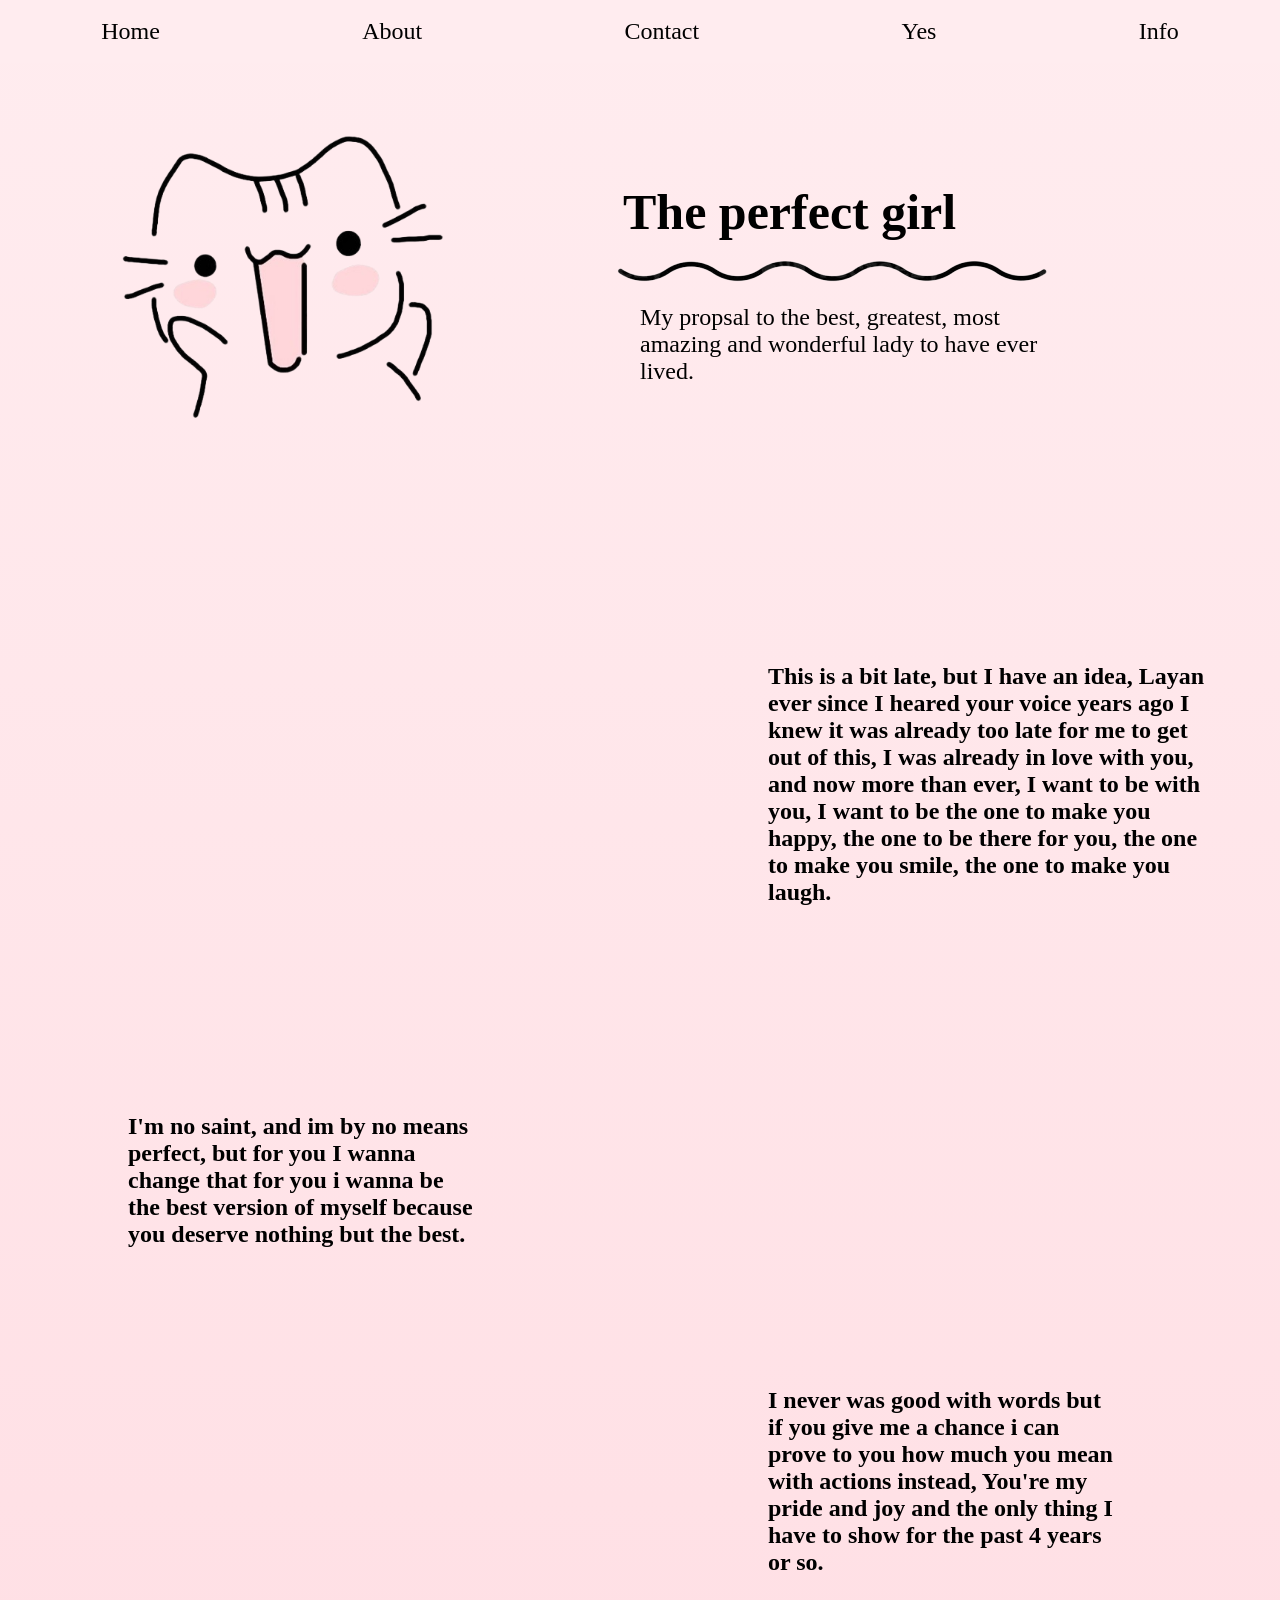
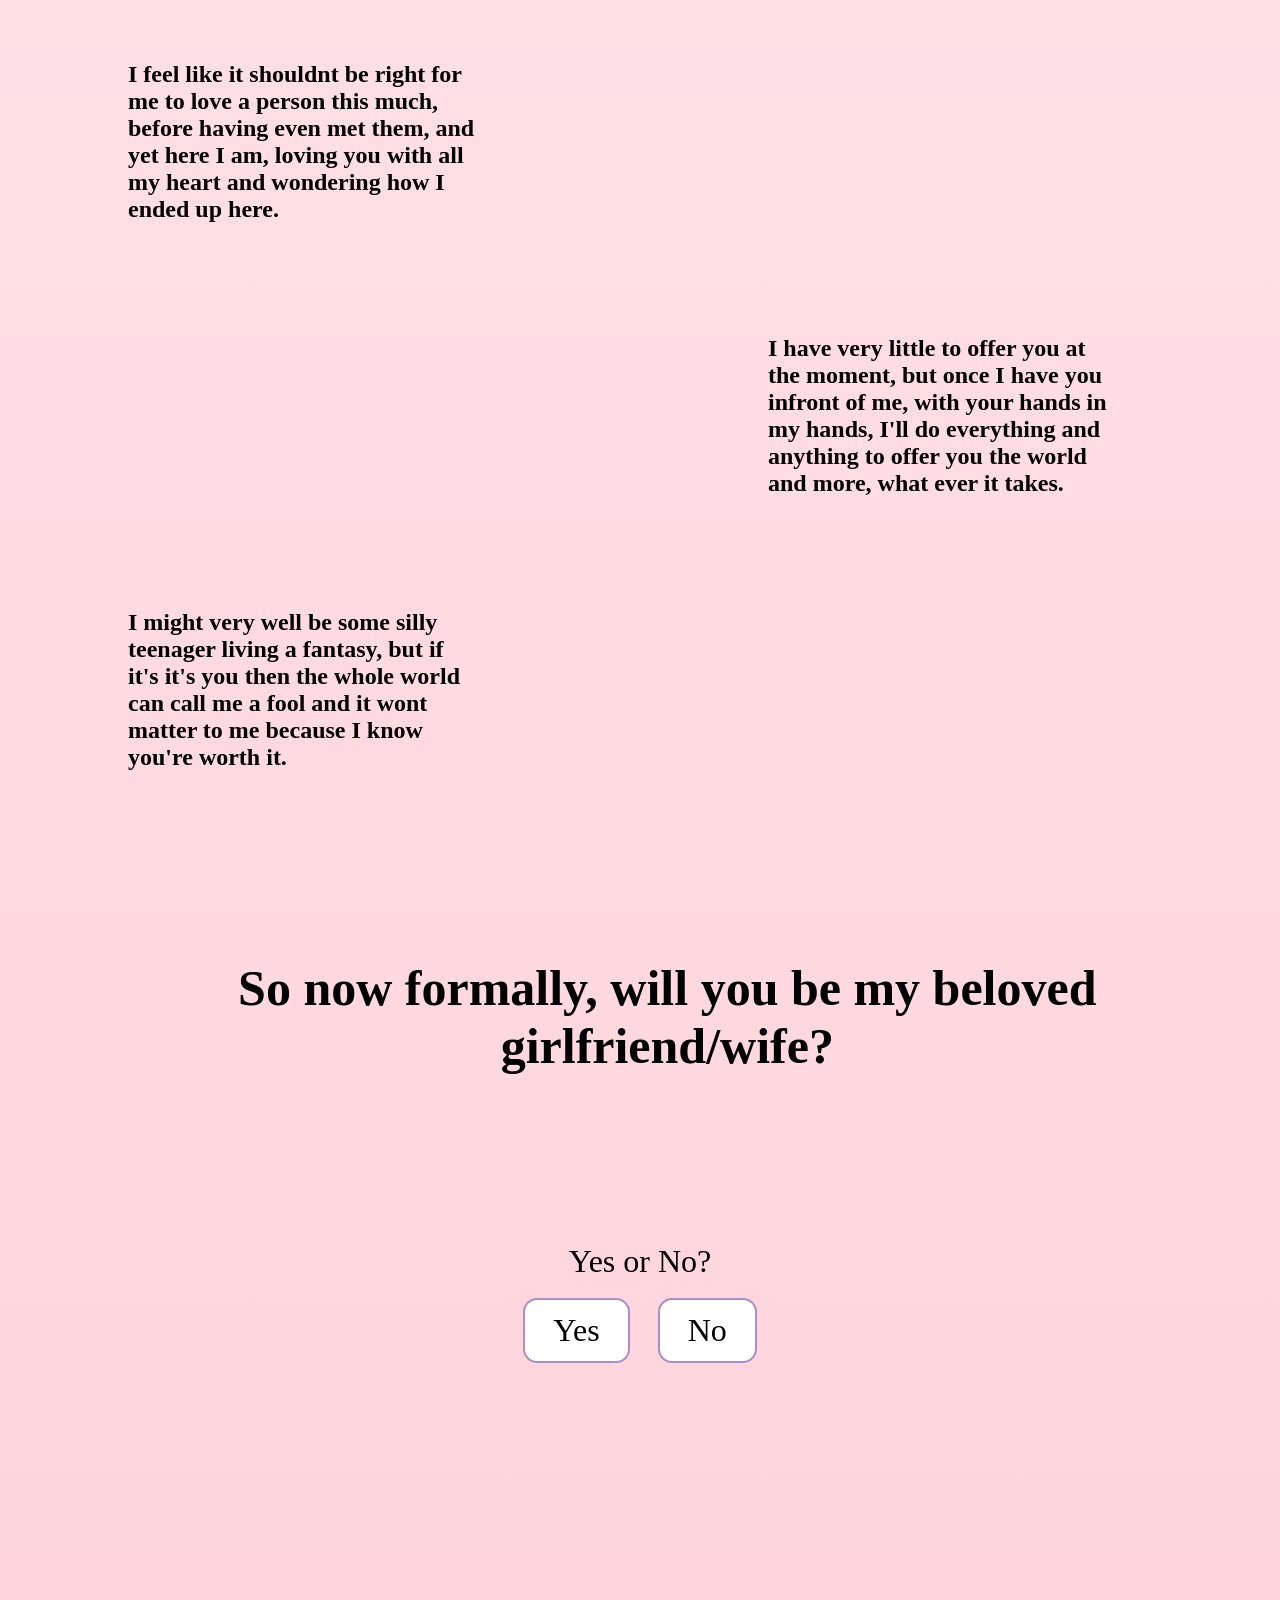
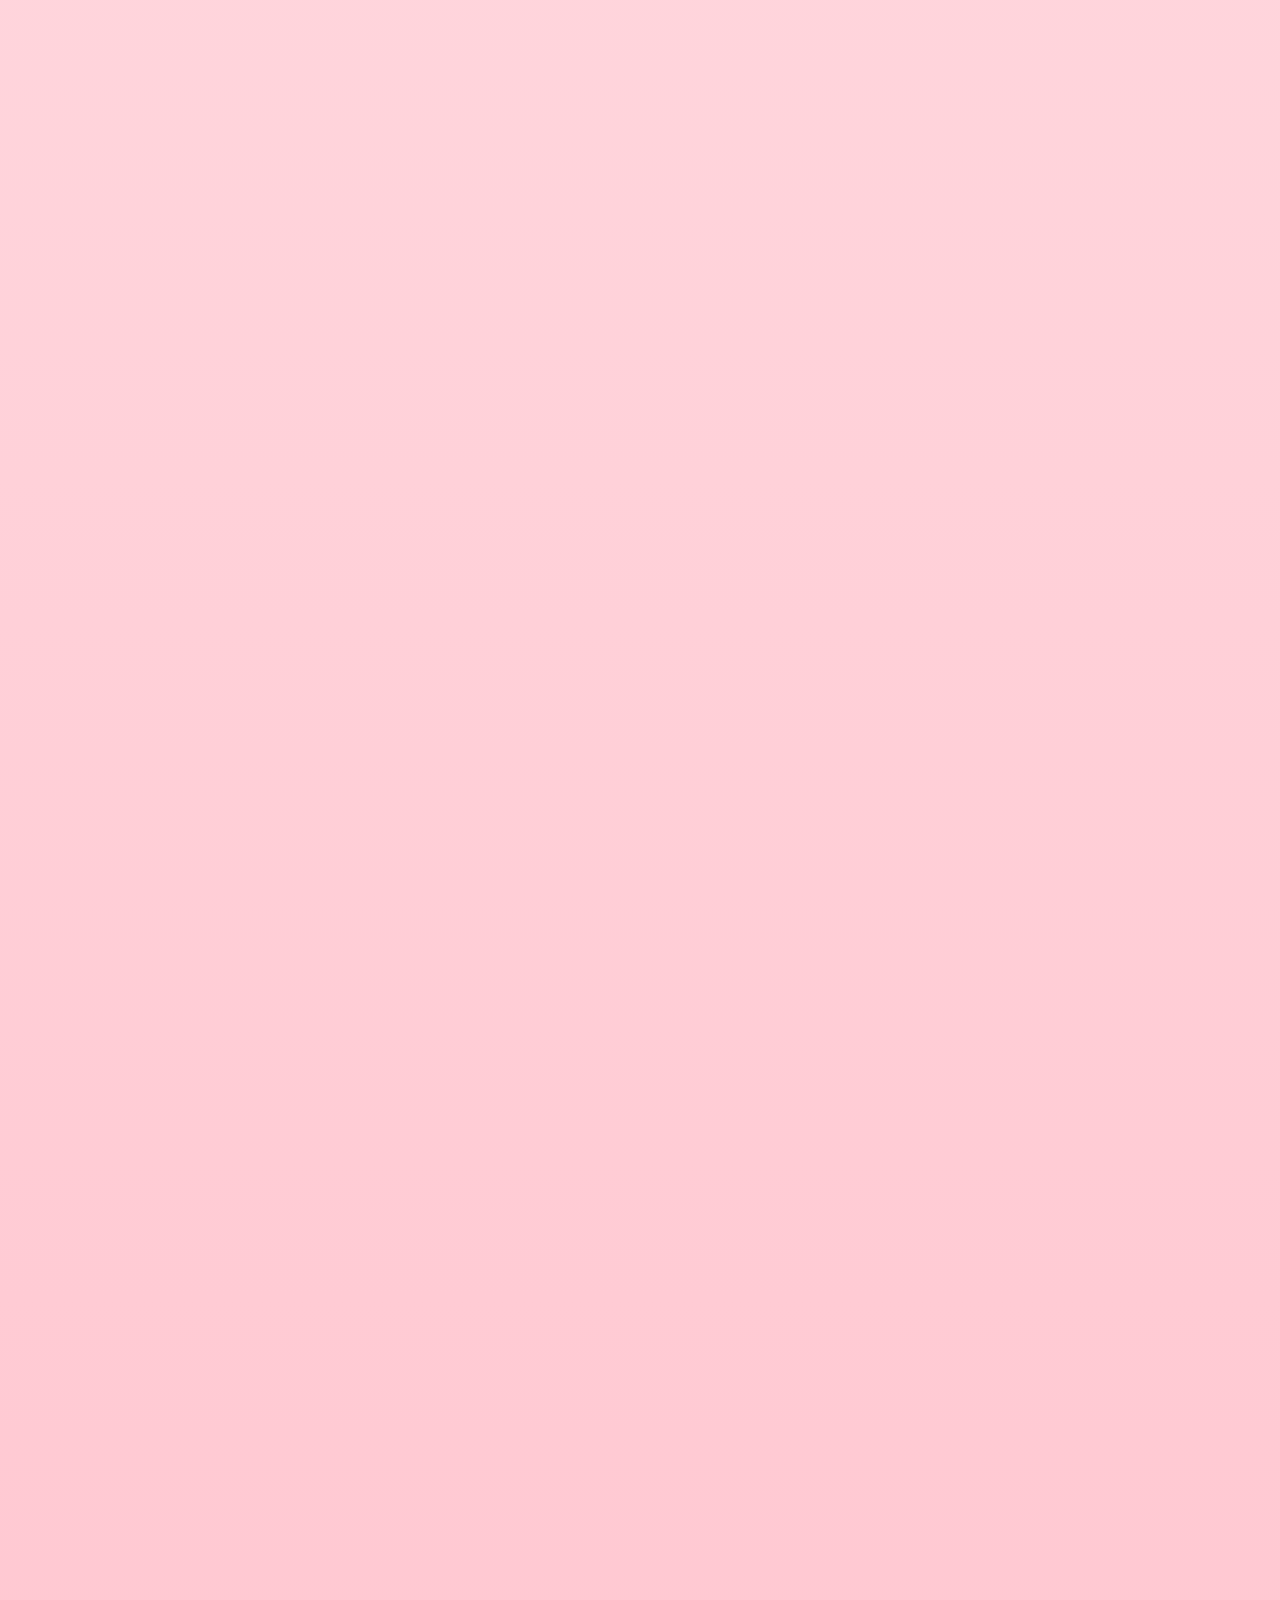
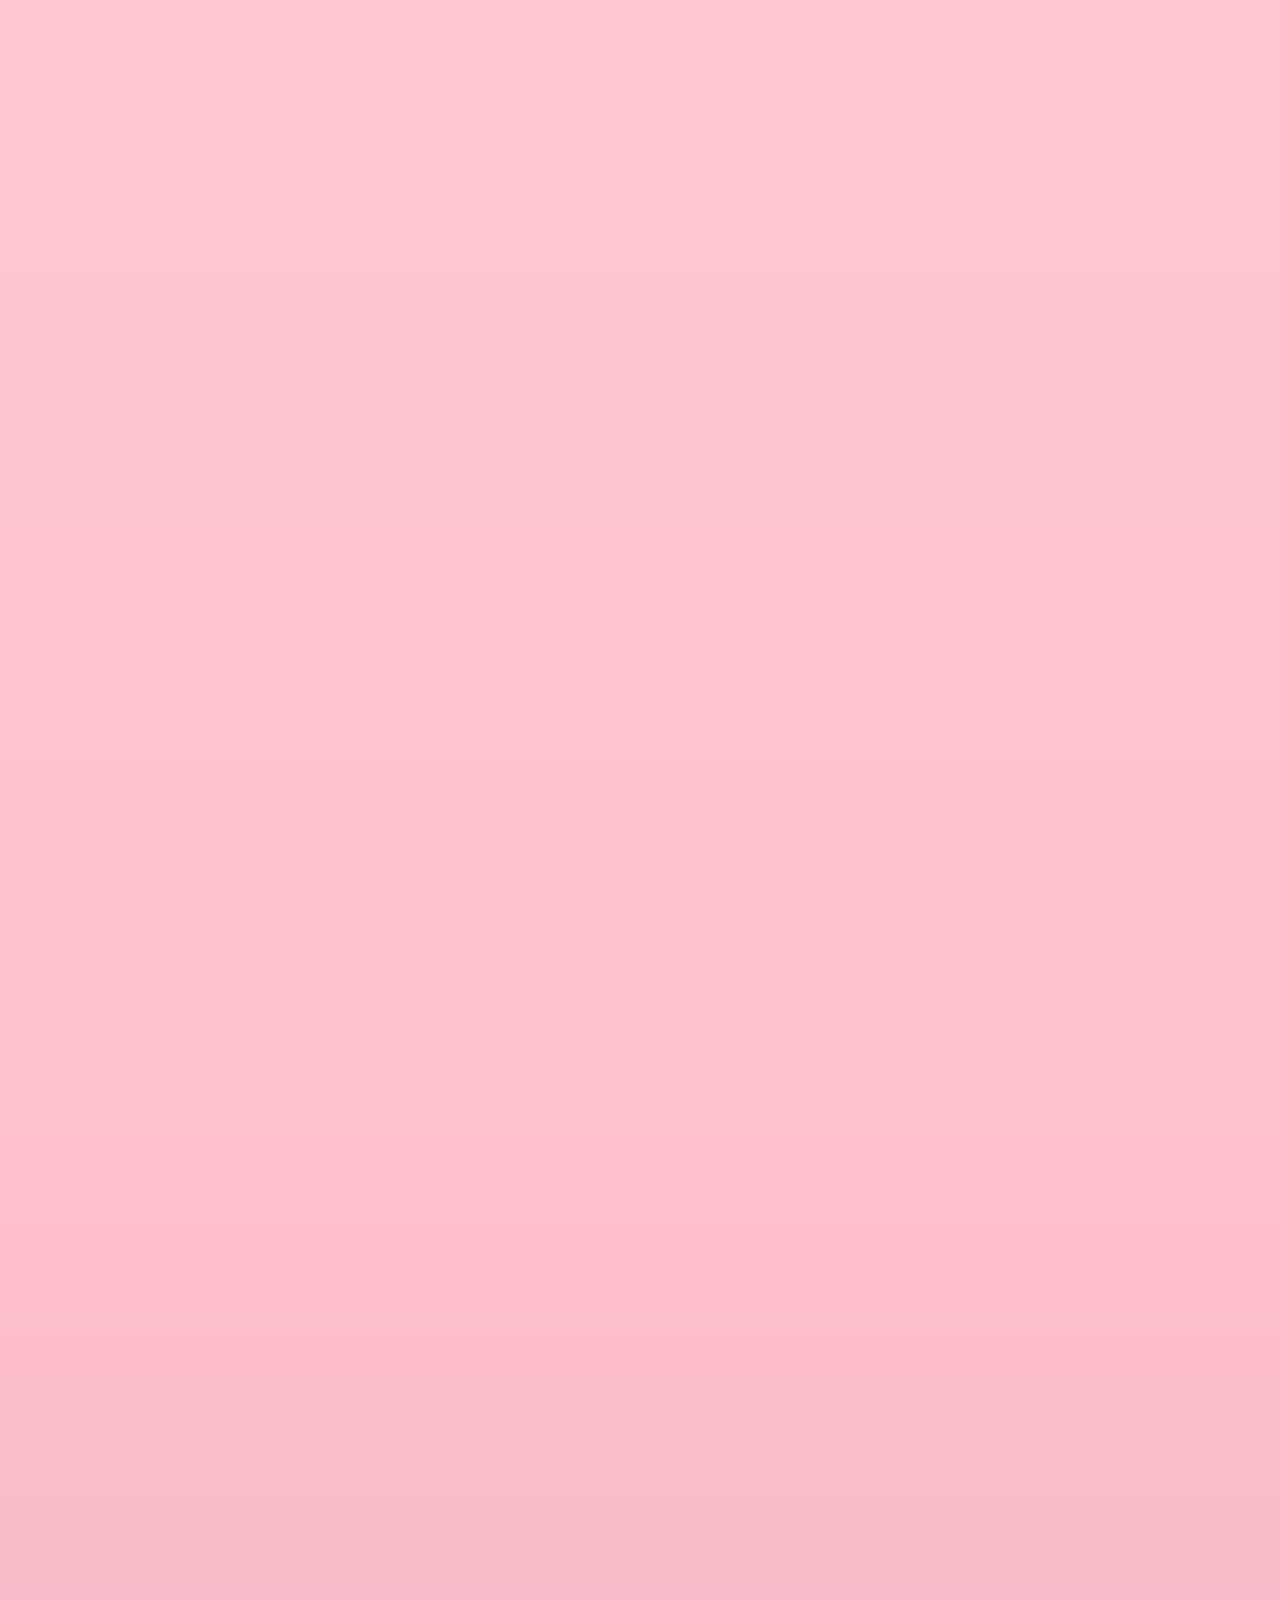
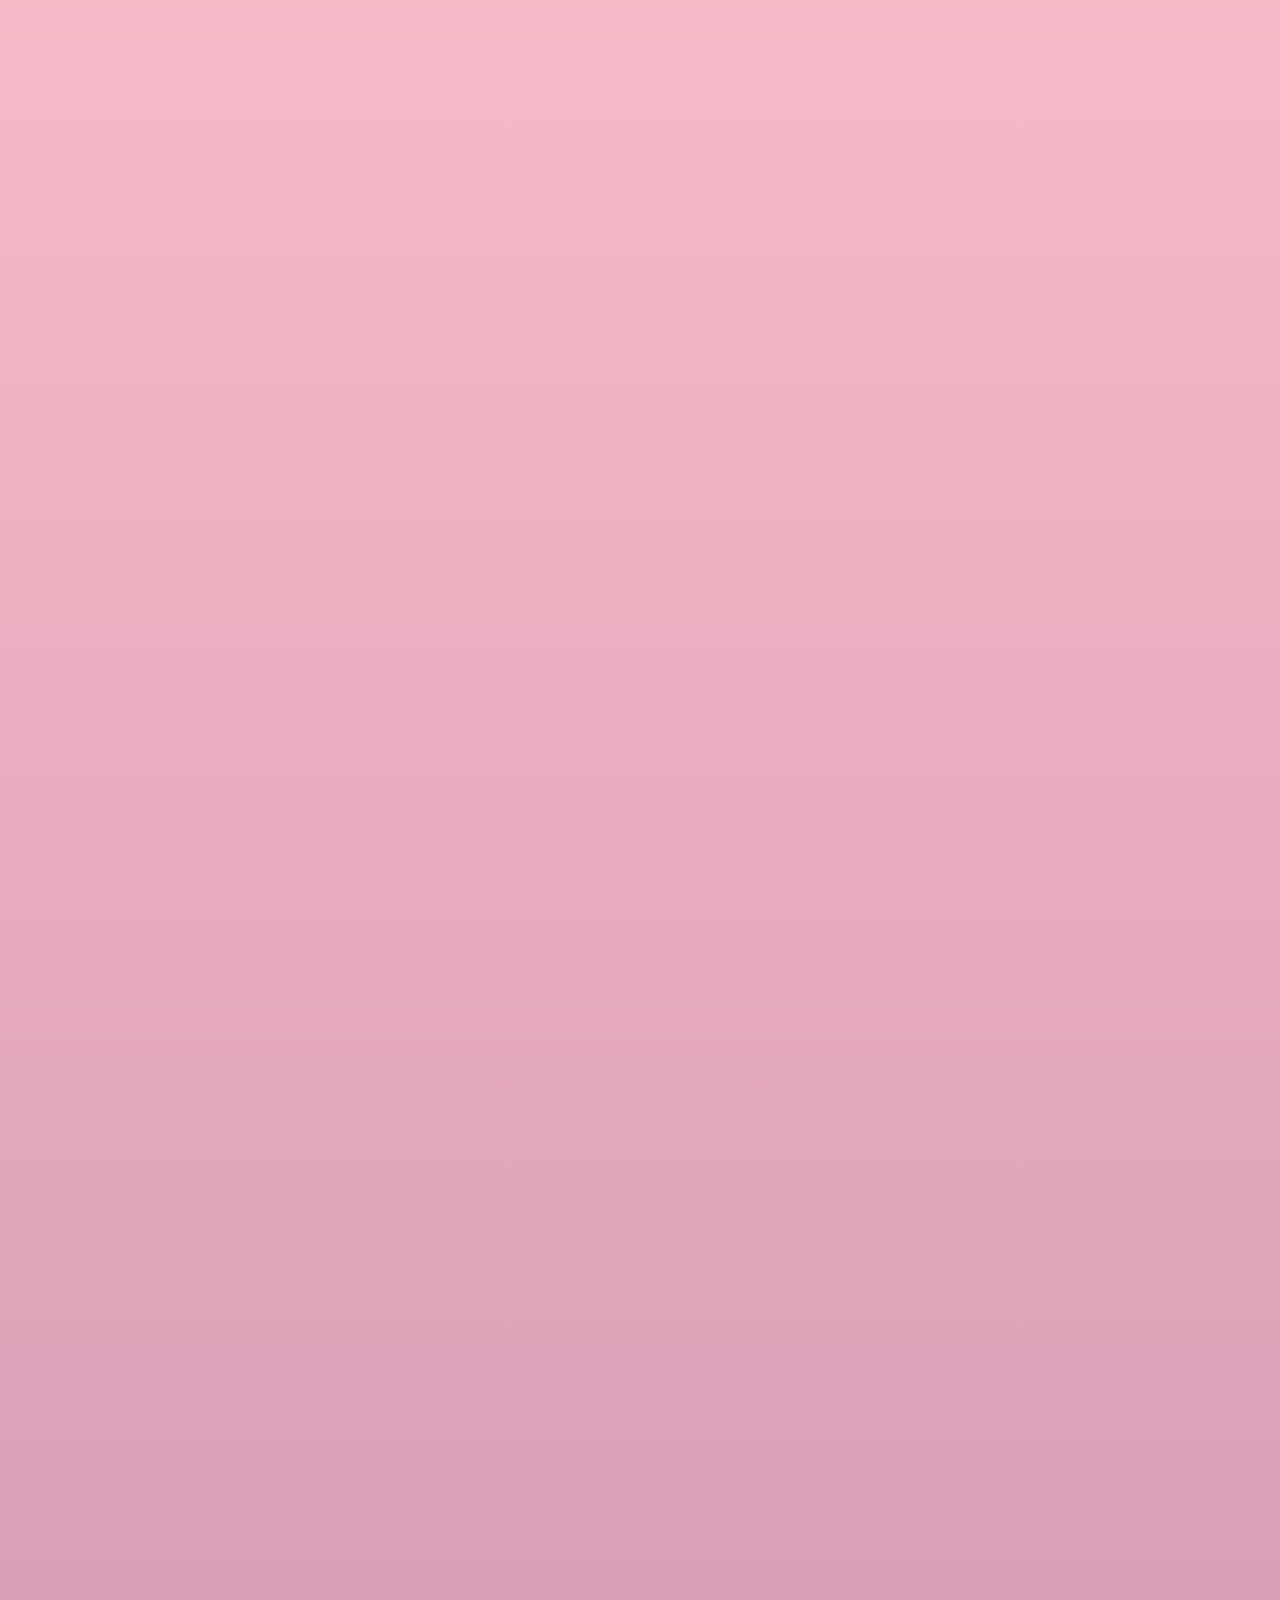
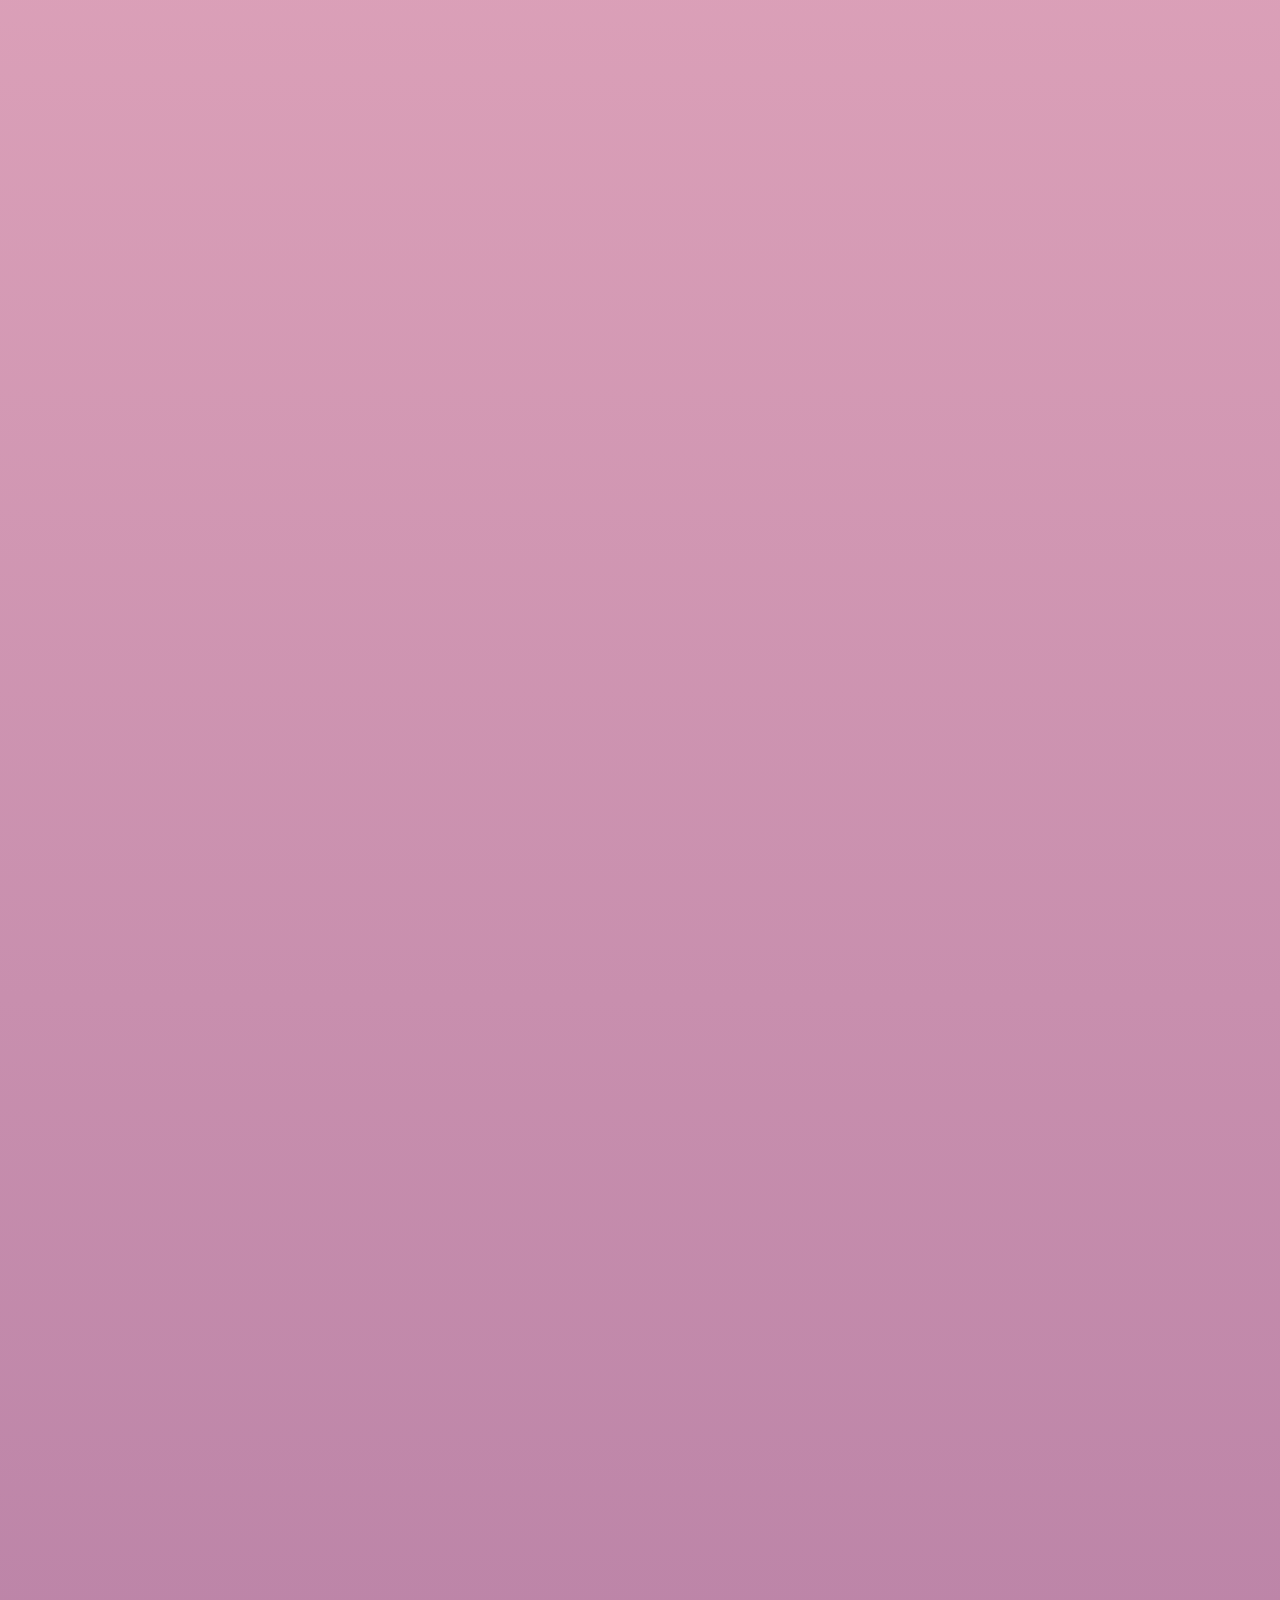
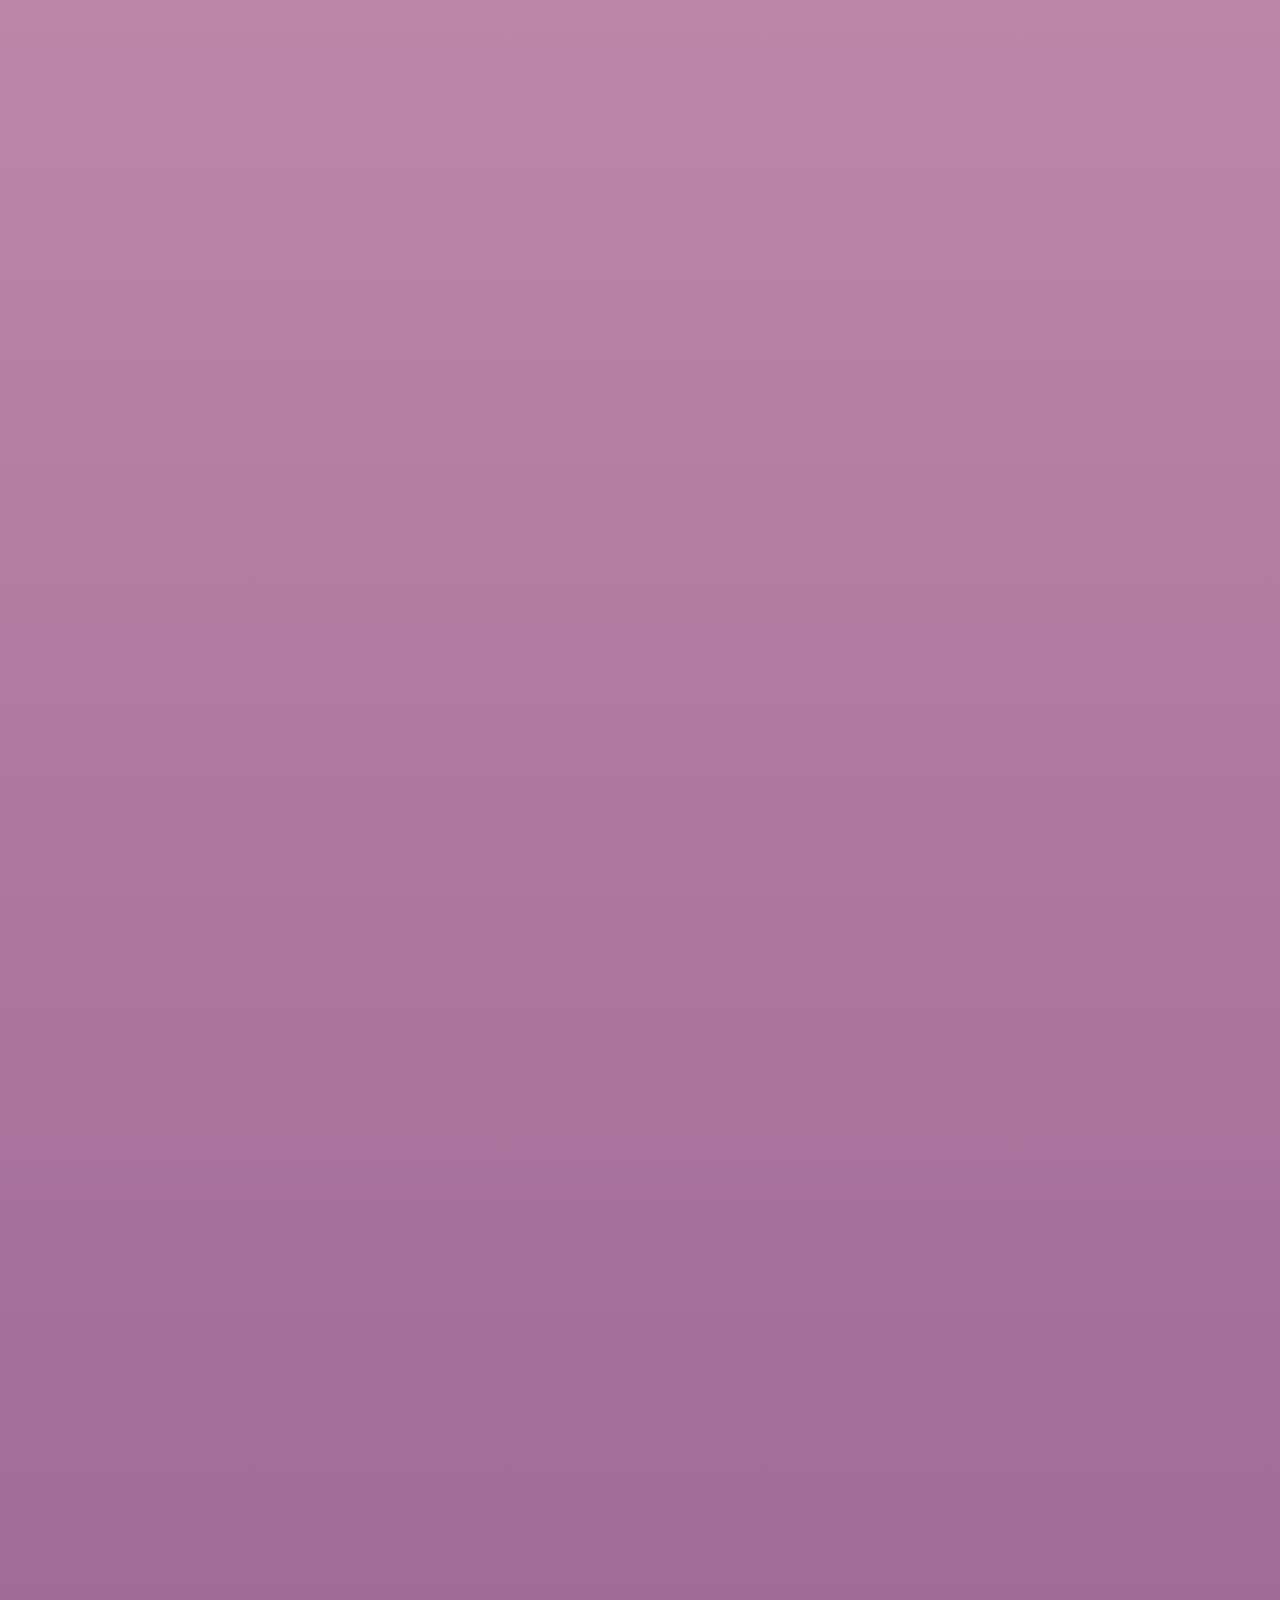
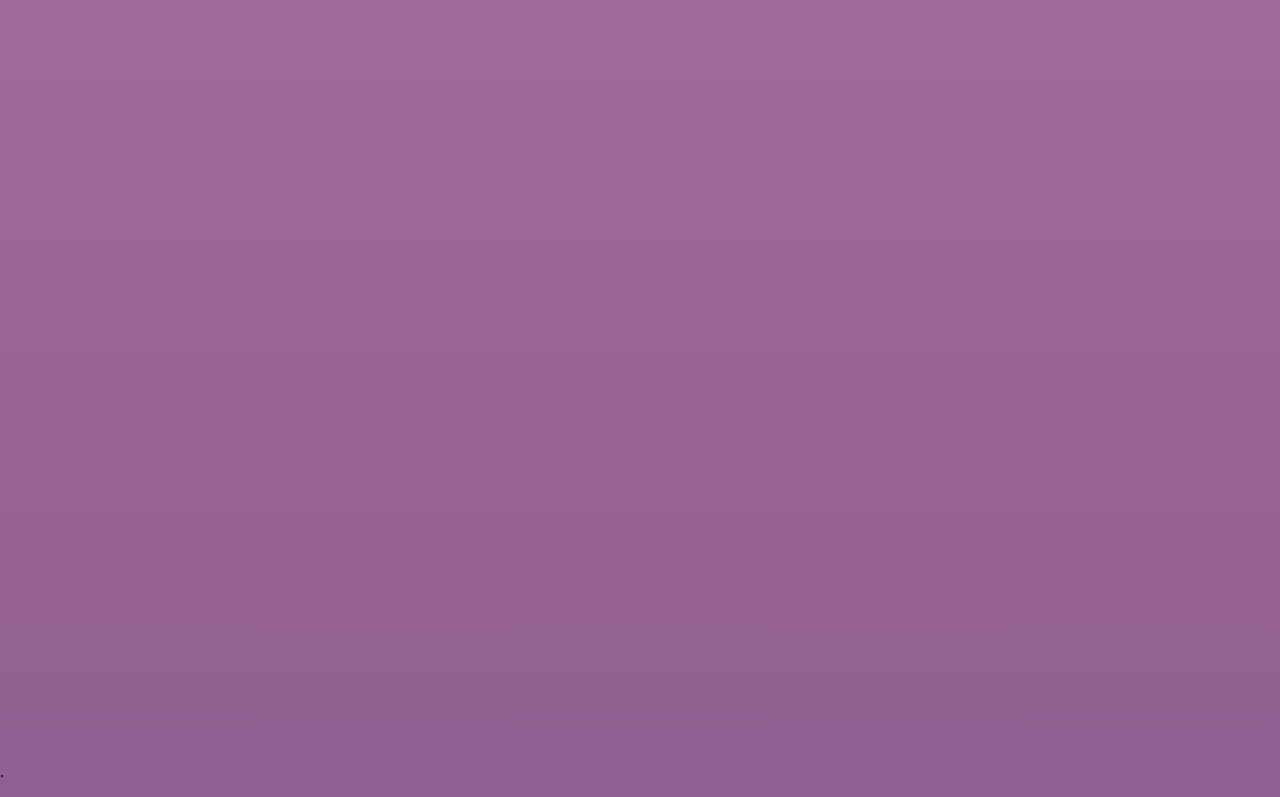
<file: index.html>
<!DOCTYPE html>
<html>
    <head>
        <meta charset="UTF-8">
        <meta name="viewport" content="width=device-width, initial-scale=1.0">
        <link rel="stylesheet" href="style.css">
        <title>Layan's proposal</title>
    </head>
    <body>
        <nav class="nav-bar">
            <a class="nav-link" href="index.html">Home</a>
            <a class="nav-link" href="about.html">About</a>
            <a class="nav-link" href="contact.html">Contact</a>
            <a class="nav-link" href="yes.html">Yes</a>
            <a class="nav-link" href="info.html">Info</a>
        </nav>

        <div class="container">
            <img id="cat_pic" src="car.png" alt="Cat!">
            <h1 id="the_perfect_girl">The perfect girl</h1>
            <img id="line" src="Curly line.png" alt="line">
        </div>

        <p id="test">My propsal to the best, greatest, most amazing and wonderful lady to have ever lived.</p>

        <p id="space2"></p>

        <h3 class="autoshow" id="home_main1">
            This is a bit late, but I have an idea,
            Layan ever since I heared your voice years ago I knew it was already
            too late for me to get out of this, I was already in love with you, and
            now more than ever, I want to be with you, I want to be the one to make you happy,
            the one to be there for you, the one to make you smile, the one to make you laugh.
        </h3>

        <h3 class="autoshow" id="home_main2">
            I'm no saint, and im by no means perfect, but for you I wanna change that
            for you i wanna be the best version of myself because you deserve nothing
            but the best.
        </h3>

        <h3 class="autoshow" id="home_main3">
            I never was good with words but if you give me a chance i can prove
            to you how much you mean with actions instead, You're my pride and joy
            and the only thing I have to show for the past 4 years or so.
        </h3>

        <h3 class="autoshow" id="home_main4">
            I feel like it shouldnt be right for me to love a person this much, before
            having even met them, and yet here I am, loving you with all my heart and
            wondering how I ended up here.
        </h3>

        <h3 class="autoshow" id="home_main5">
            I have very little to offer you at the moment, but once I have you infront of
            me, with your hands in my hands, I'll do everything and anything to 
            offer you the world and more, what ever it takes.
        </h3>

        <h3 class="autoshow"  id="home_main6">
            I might very well be some silly teenager living a fantasy, but if it's
            it's you then the whole world can call me a fool and it wont matter to me
            because I know you're worth it.
        </h3>

        <h1 class="autoshow" id="home_main7">
            So now formally, will you be my beloved girlfriend/wife?
        </h1>

        <div class="question-block">
            <span class="question-label">Yes or No?</span>
            <button class="answer-button yes-button">Yes</button>
            <button class="answer-button no-button">No</button>
        </div>

        <p id="response-message" class="hidden-message"></p>
        <p id="space1">.</p>
        <script src="main.js"></script>
    </body>
</html>
</file>
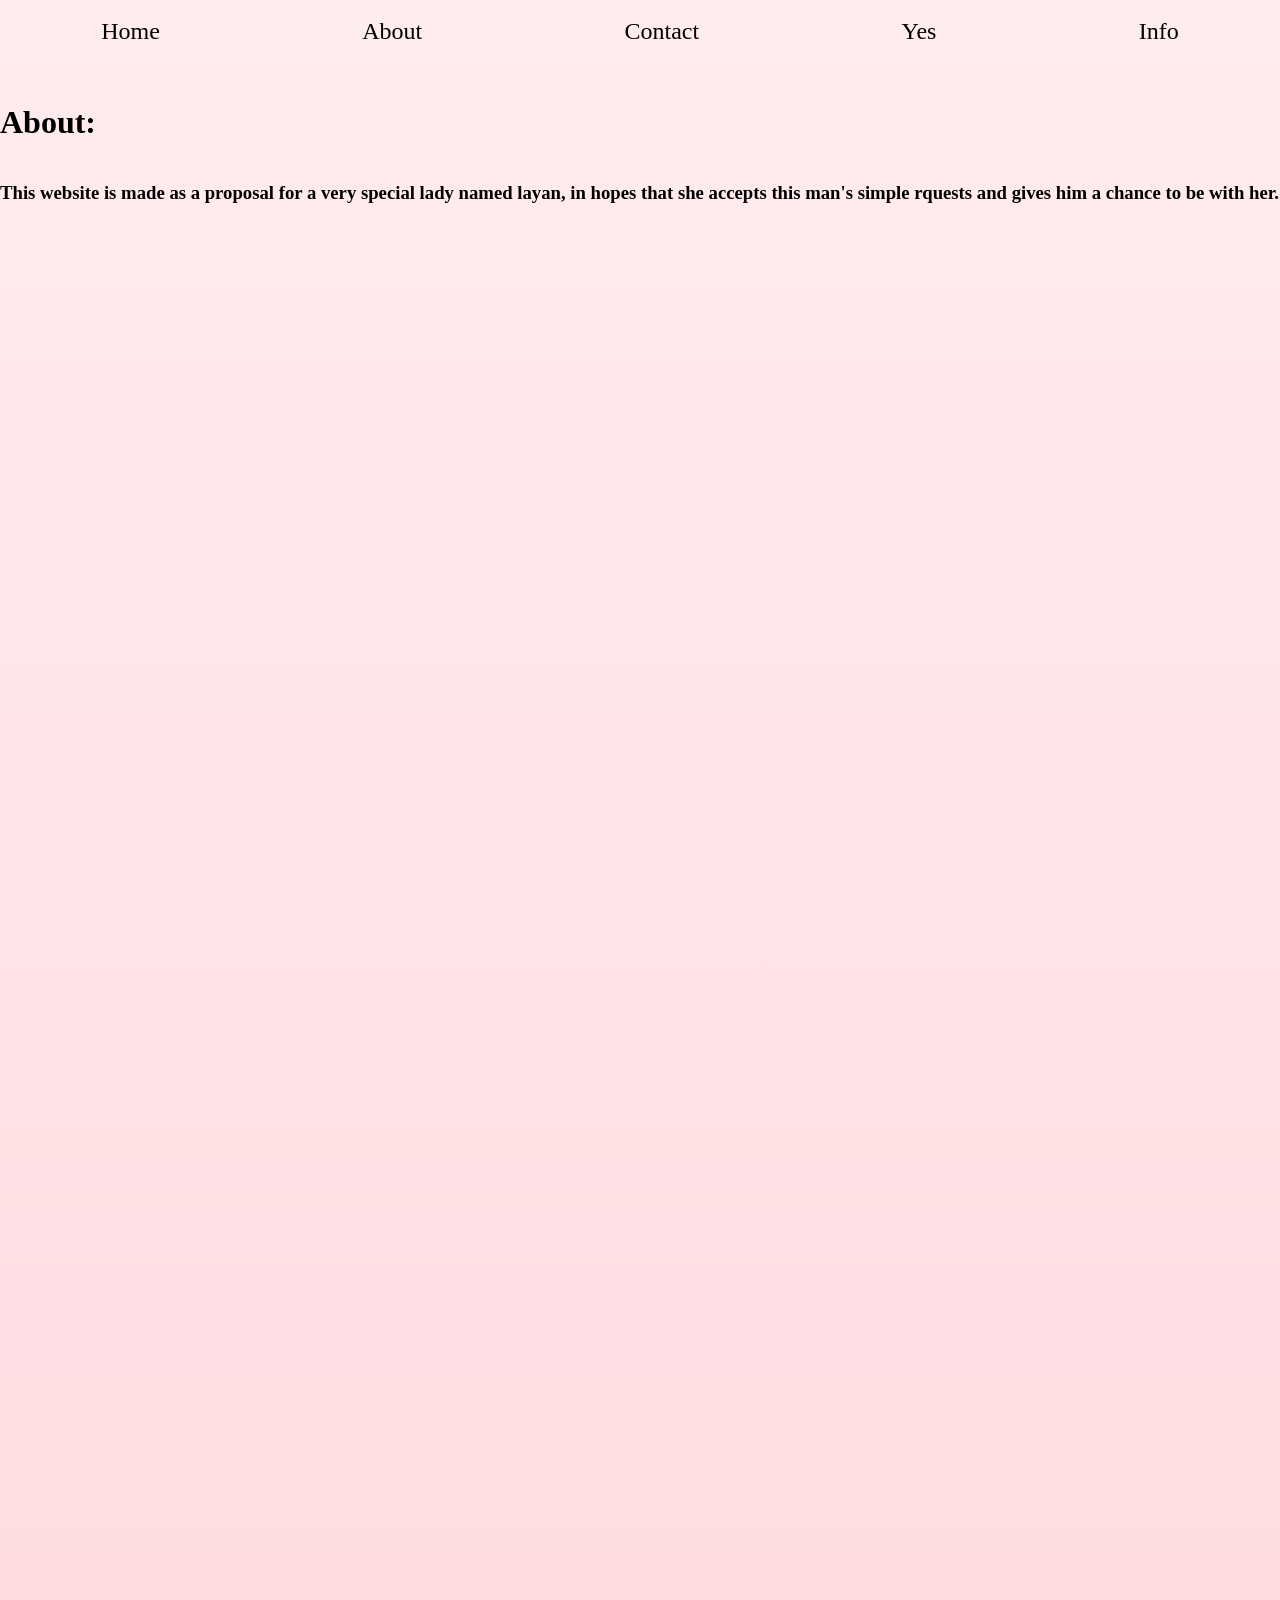
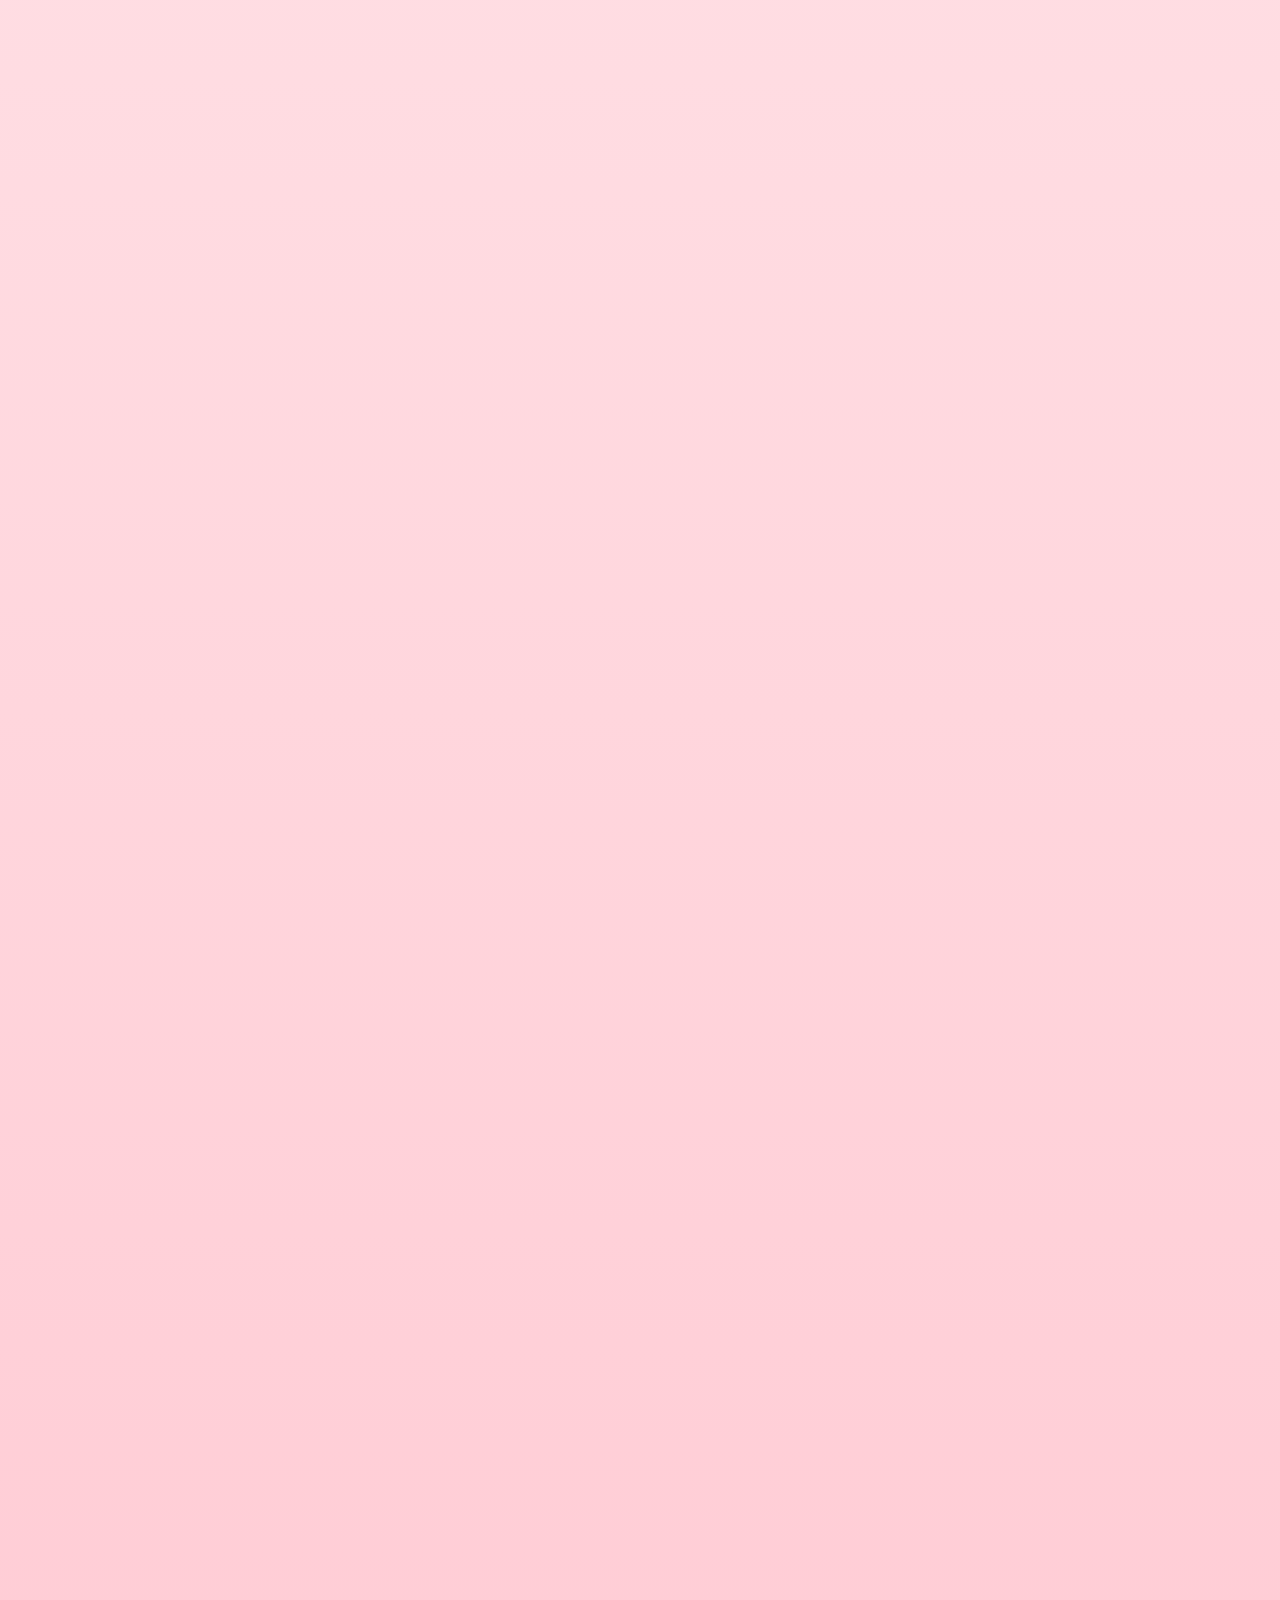
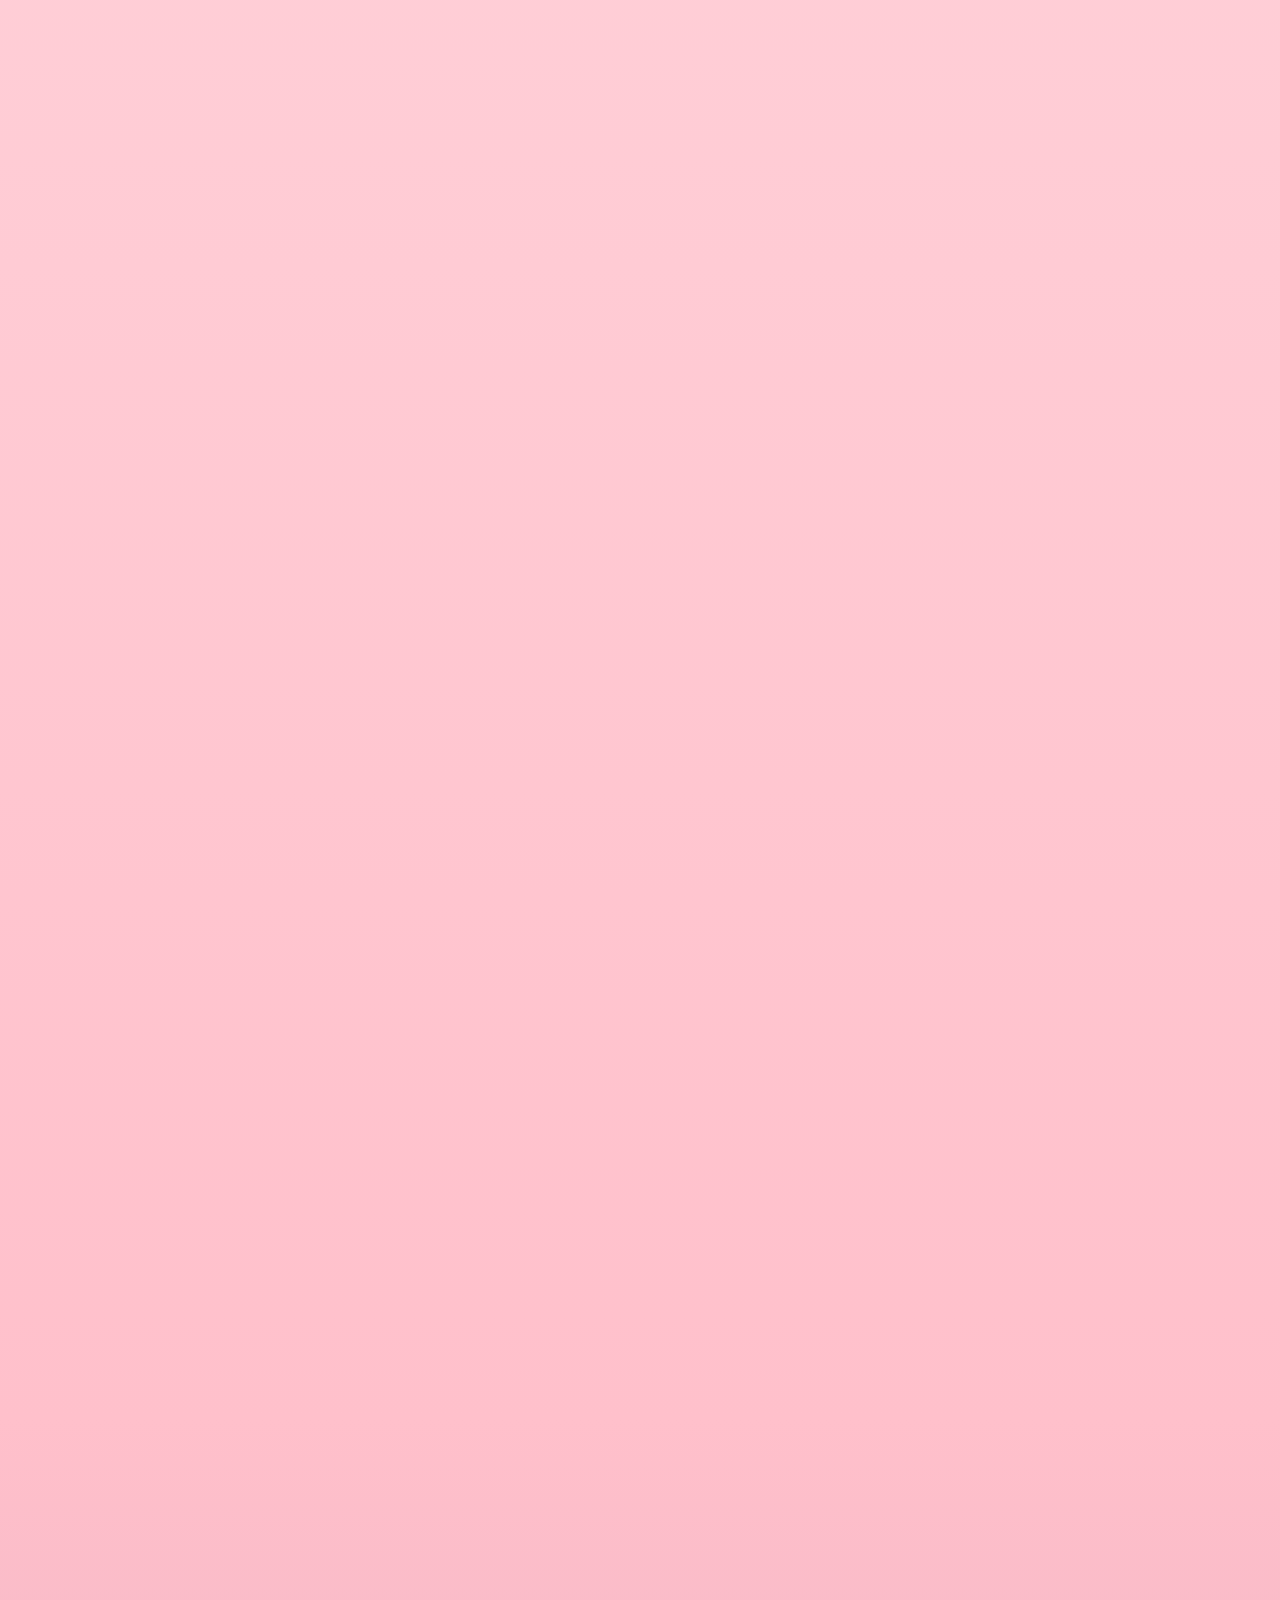
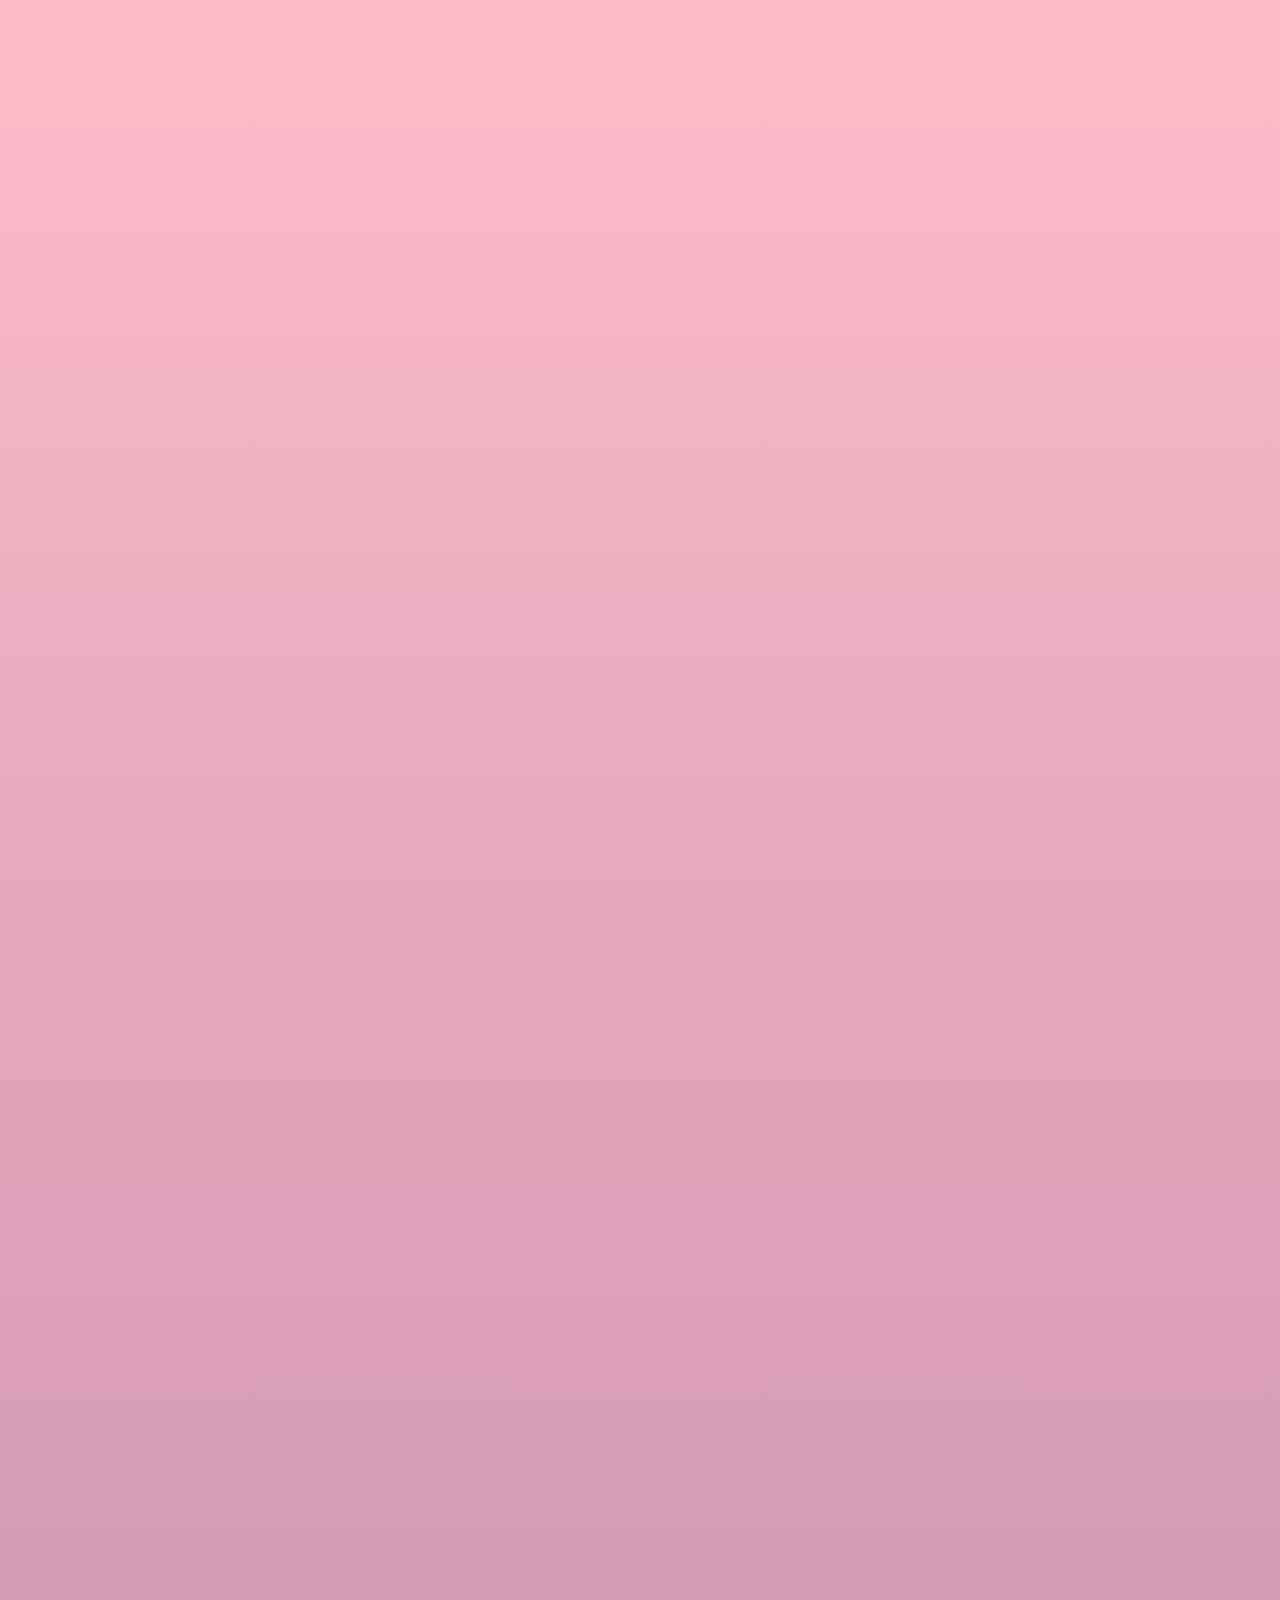
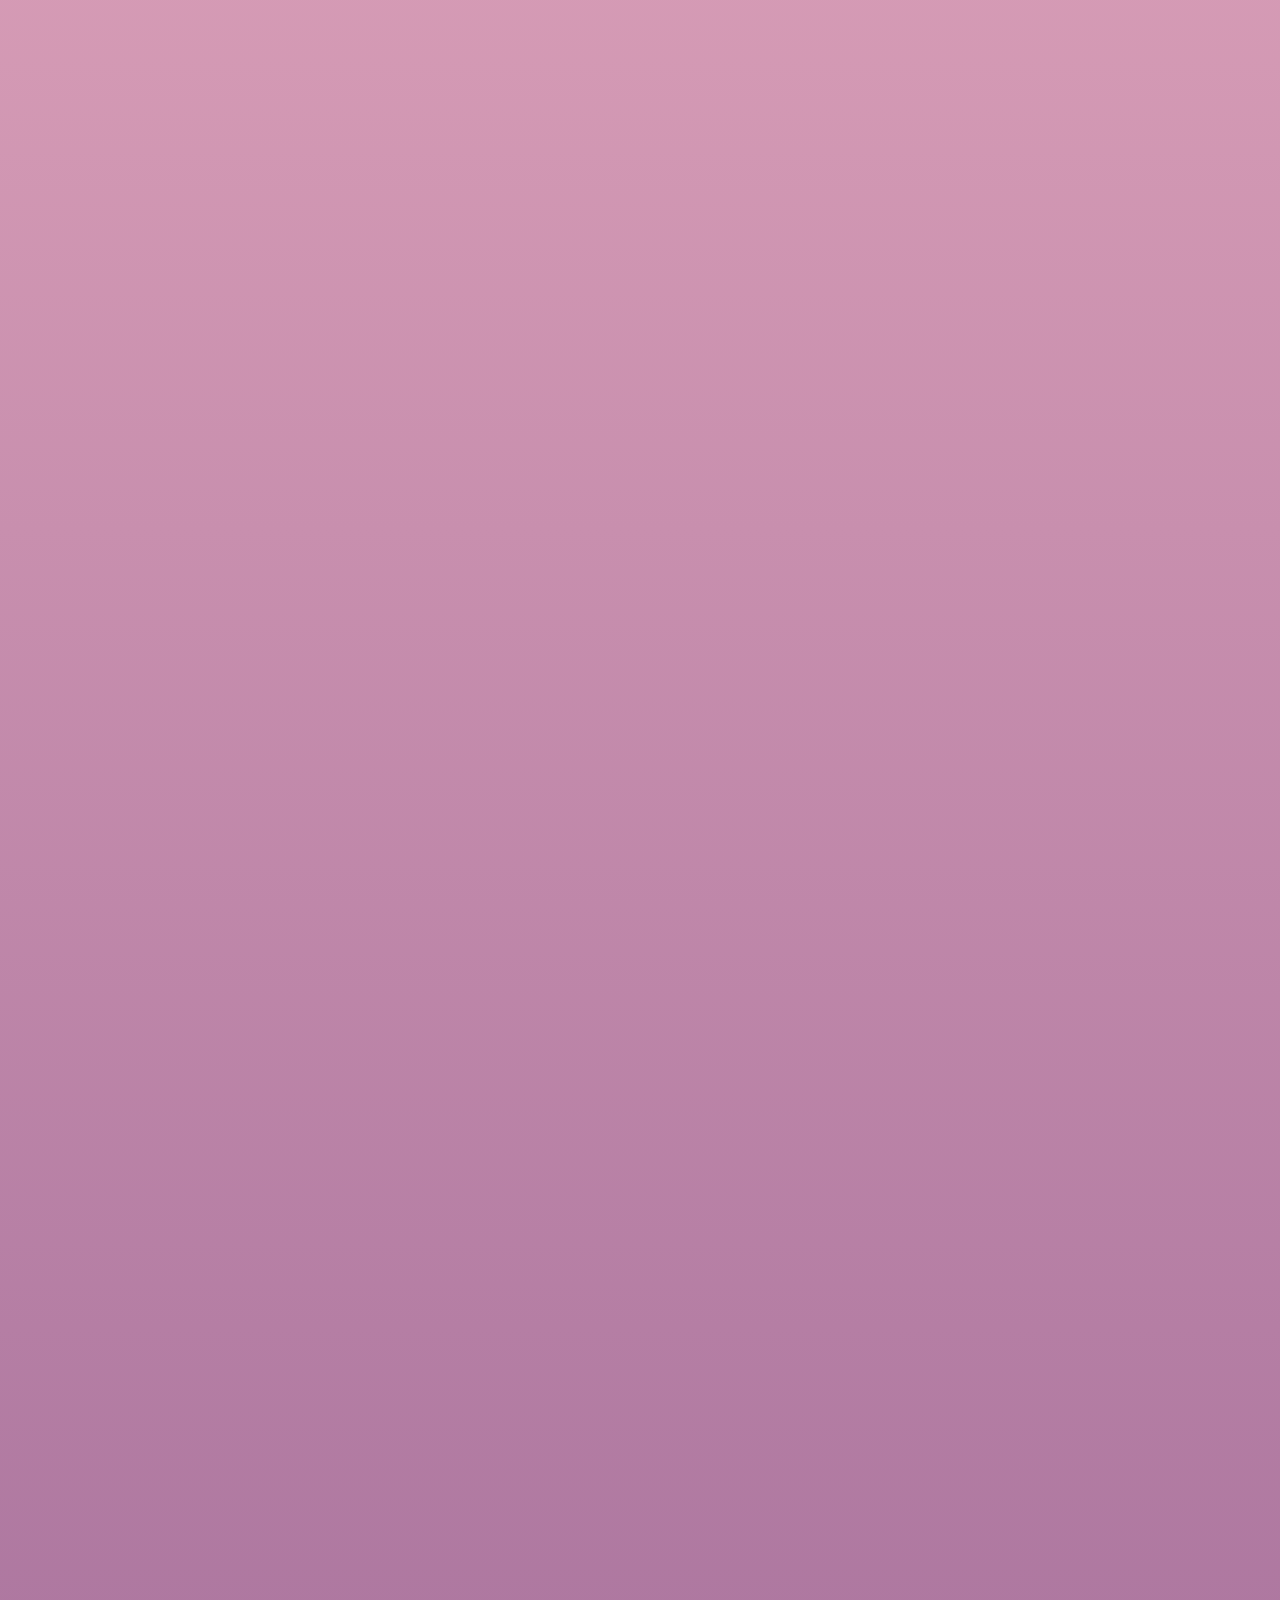
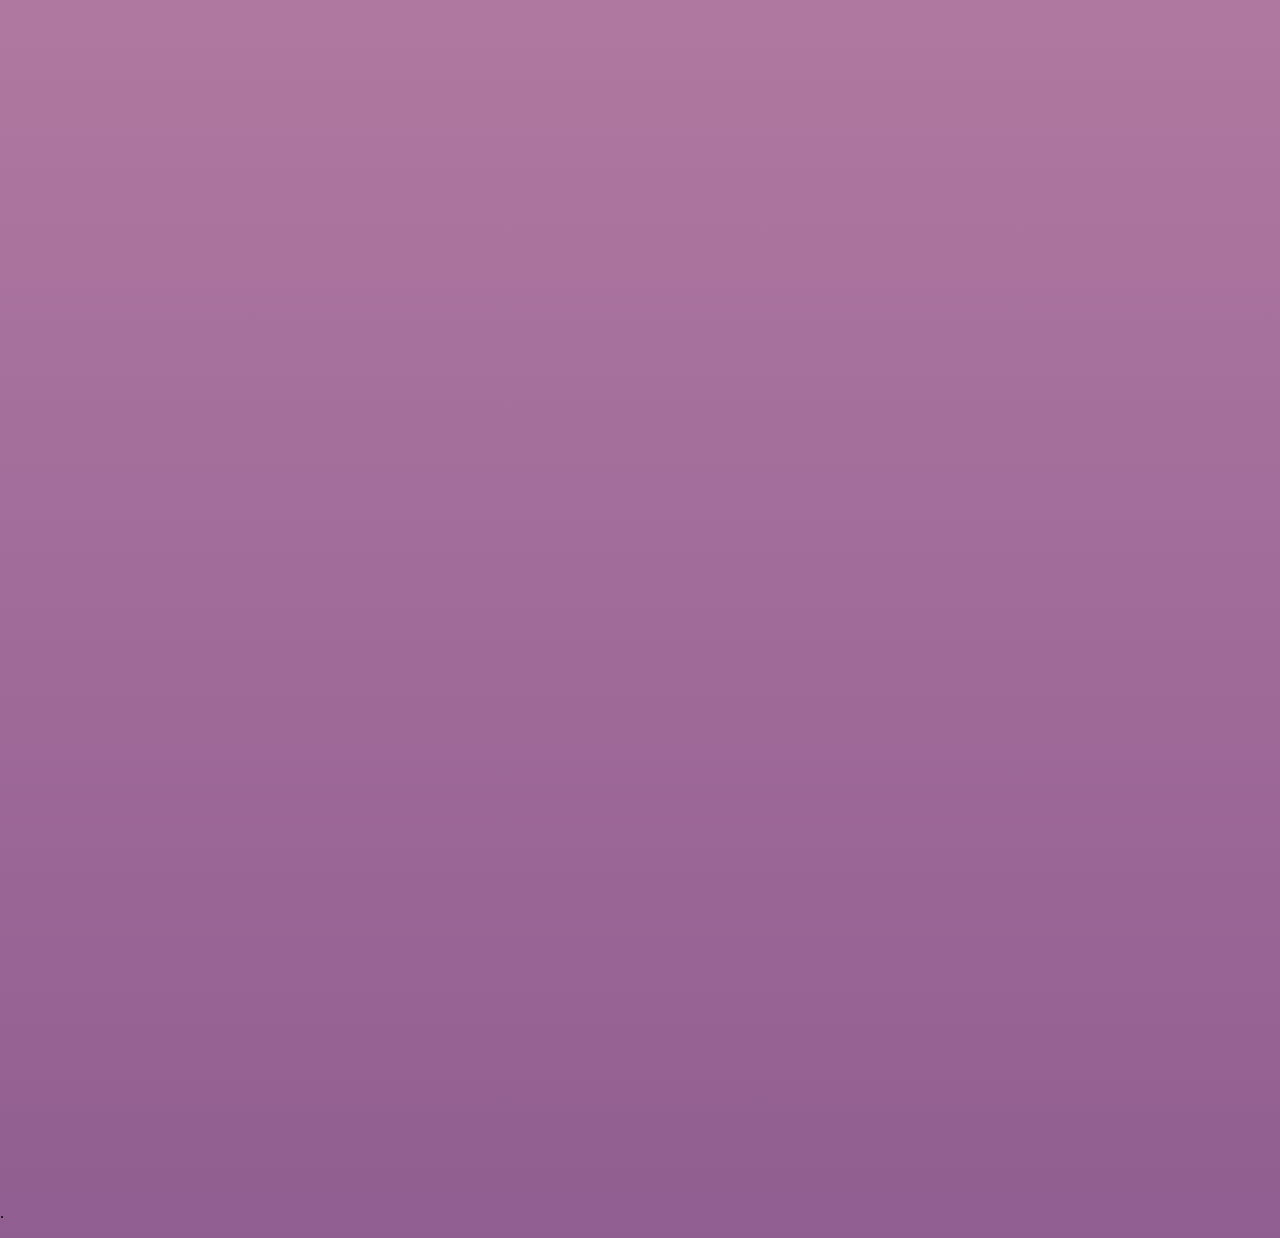
<file: about.html>
<!DOCTYPE html>
<html>
    <head>
        <link rel="stylesheet" href="style.css">
        <title>About - Layan's proposal</title>
    </head>
    <body>
        <nav class="nav-bar">
            <a class="nav-link" href="index.html">Home</a>
            <a class="nav-link" href="about.html">About</a>
            <a class="nav-link" href="contact.html">Contact</a>
            <a class="nav-link" href="yes.html">Yes</a>
            <a class="nav-link" href="info.html">Info</a>
        </nav>

        <div class="container">
            <h1>About:</h1><br>
        </div>
        <h3> 
                This website is made as a proposal for a very
                special lady named layan, in hopes that she accepts this man's
                simple rquests and gives him a chance to be with her.
        </h3>
        <p id="space1">.</p>
    </body>
</html>
</file>
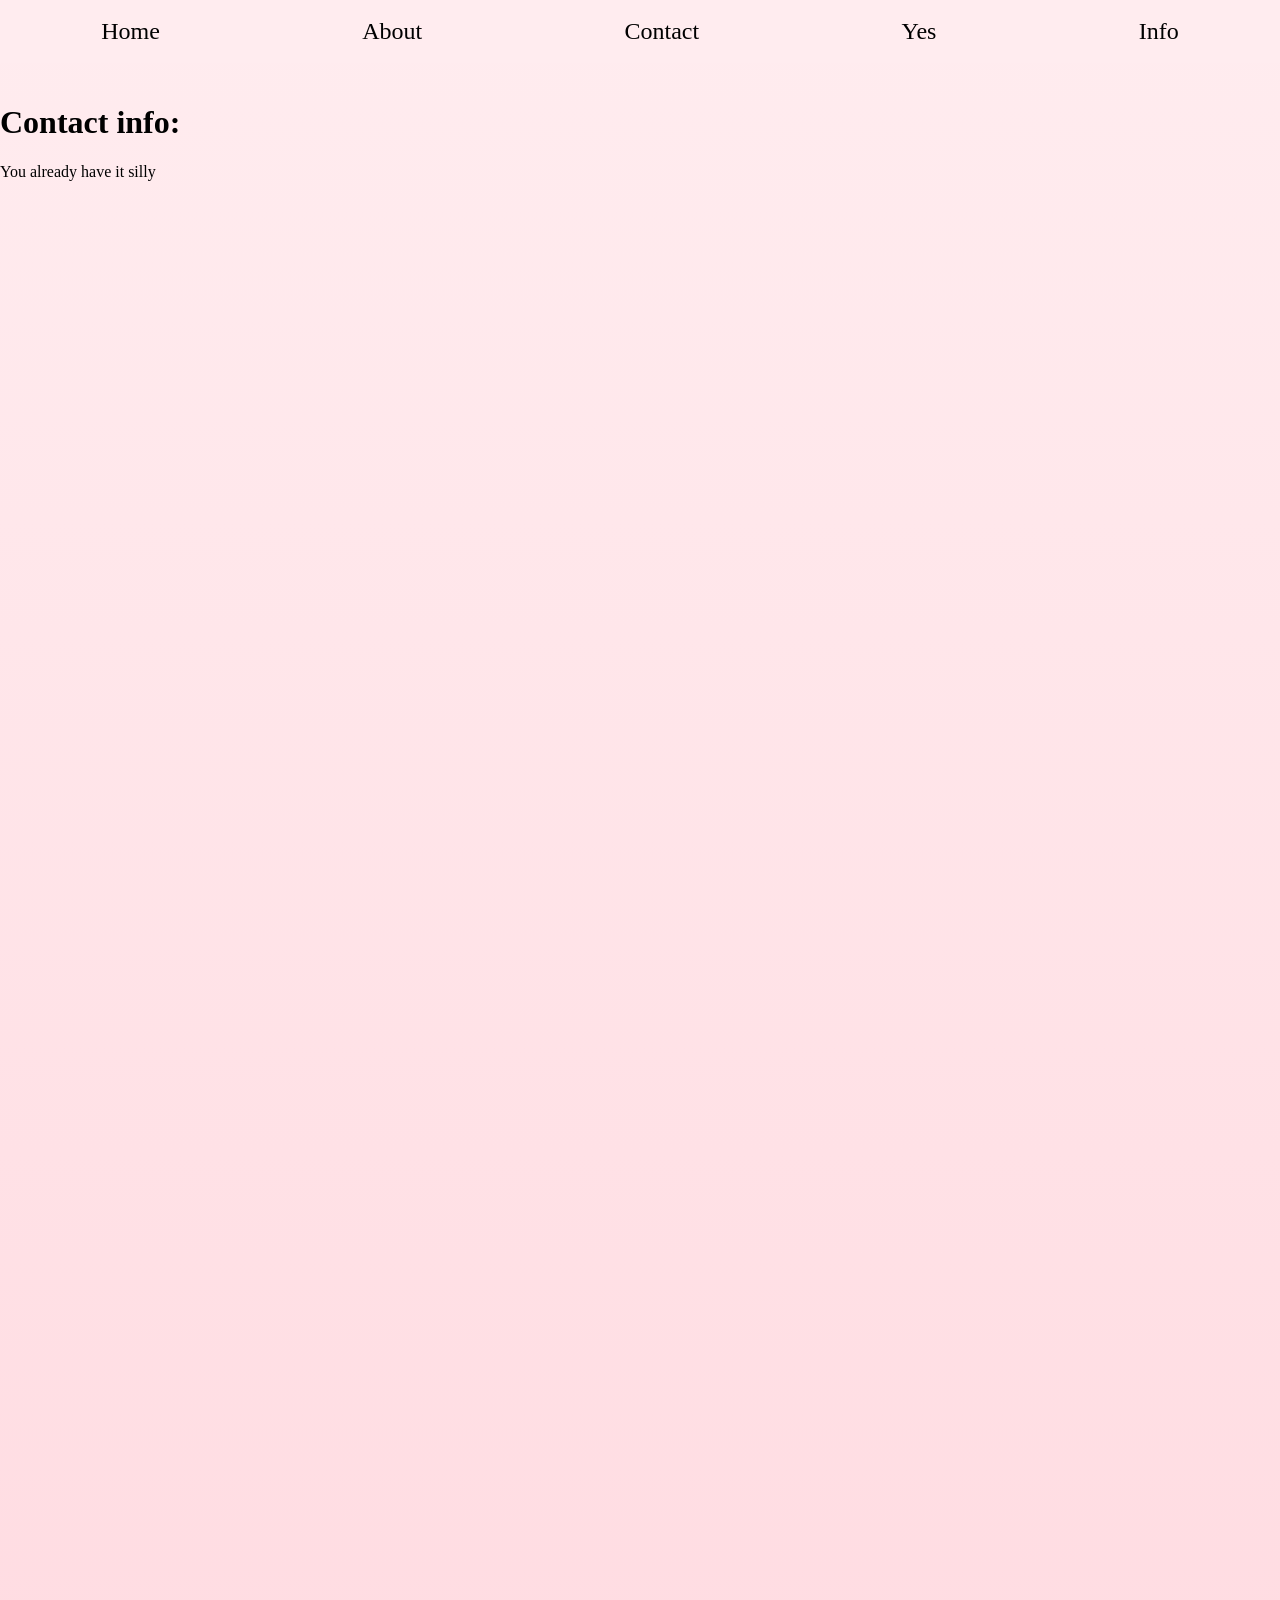
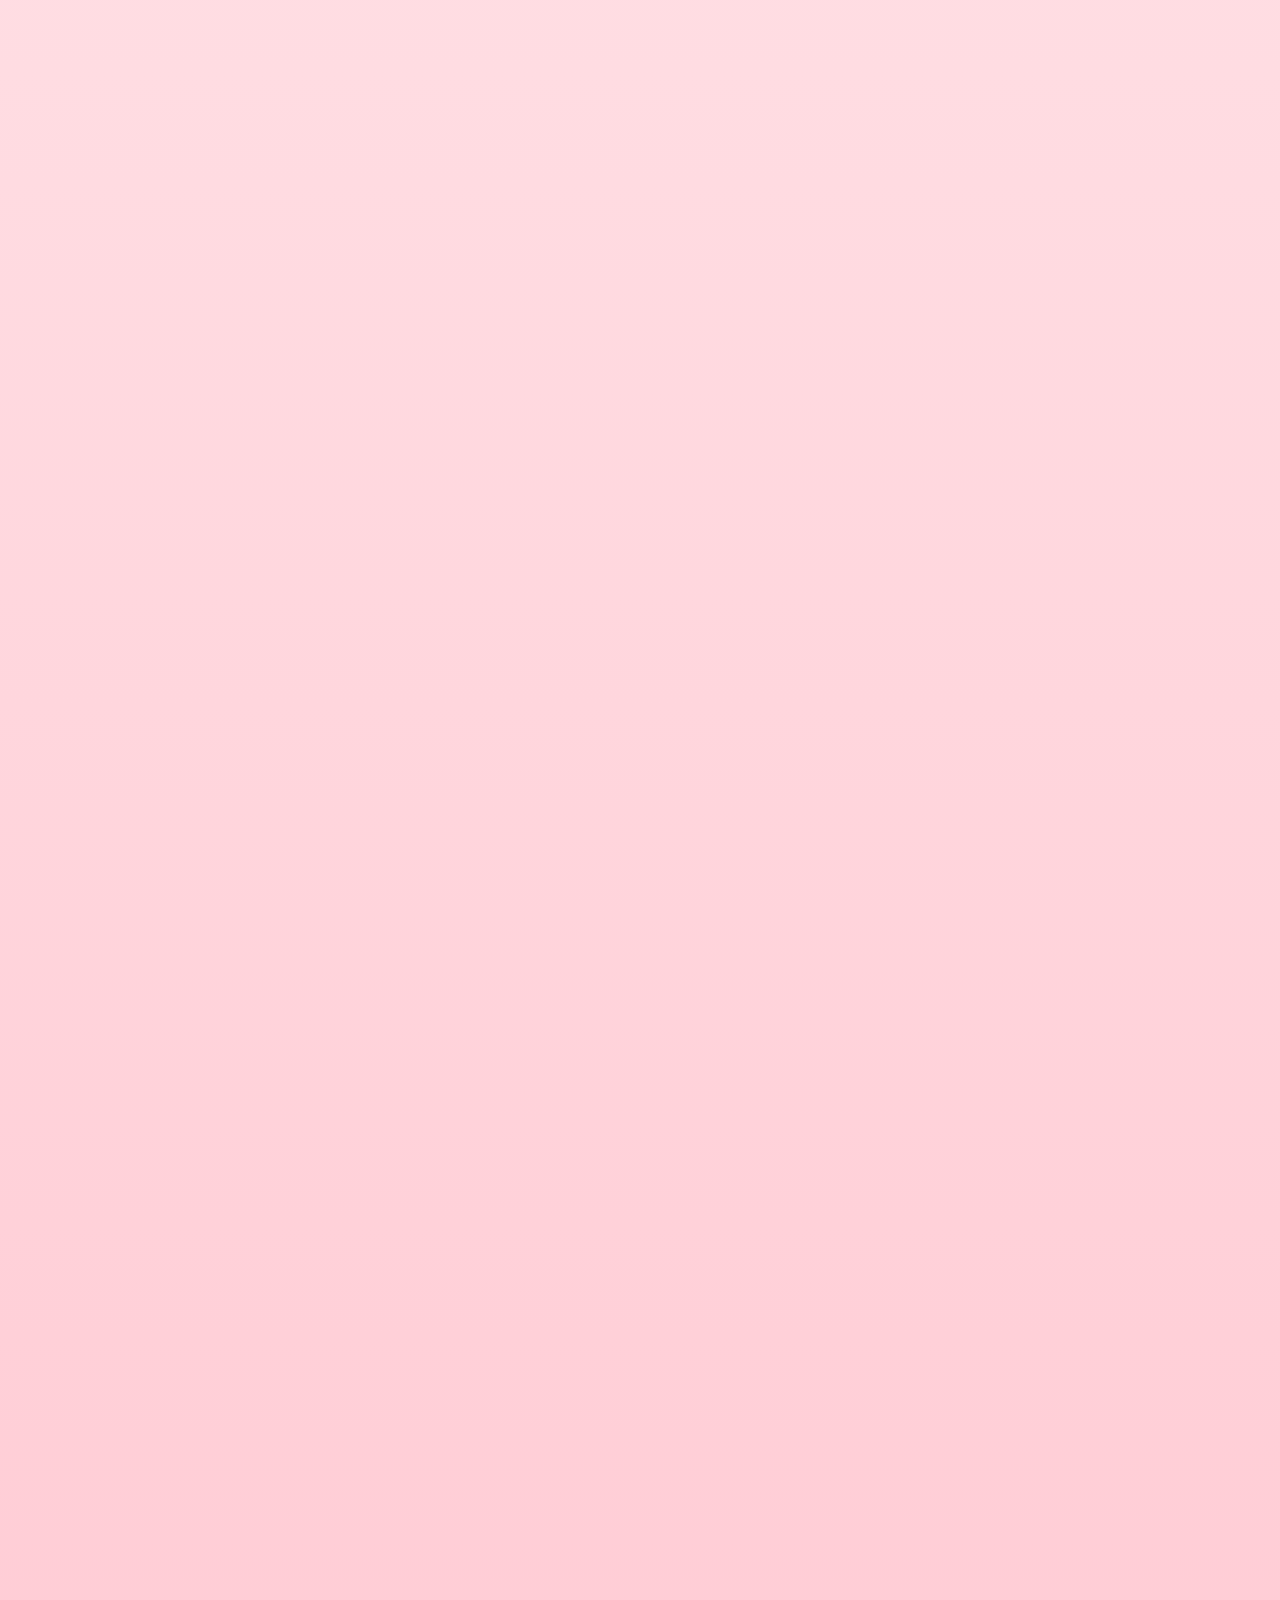
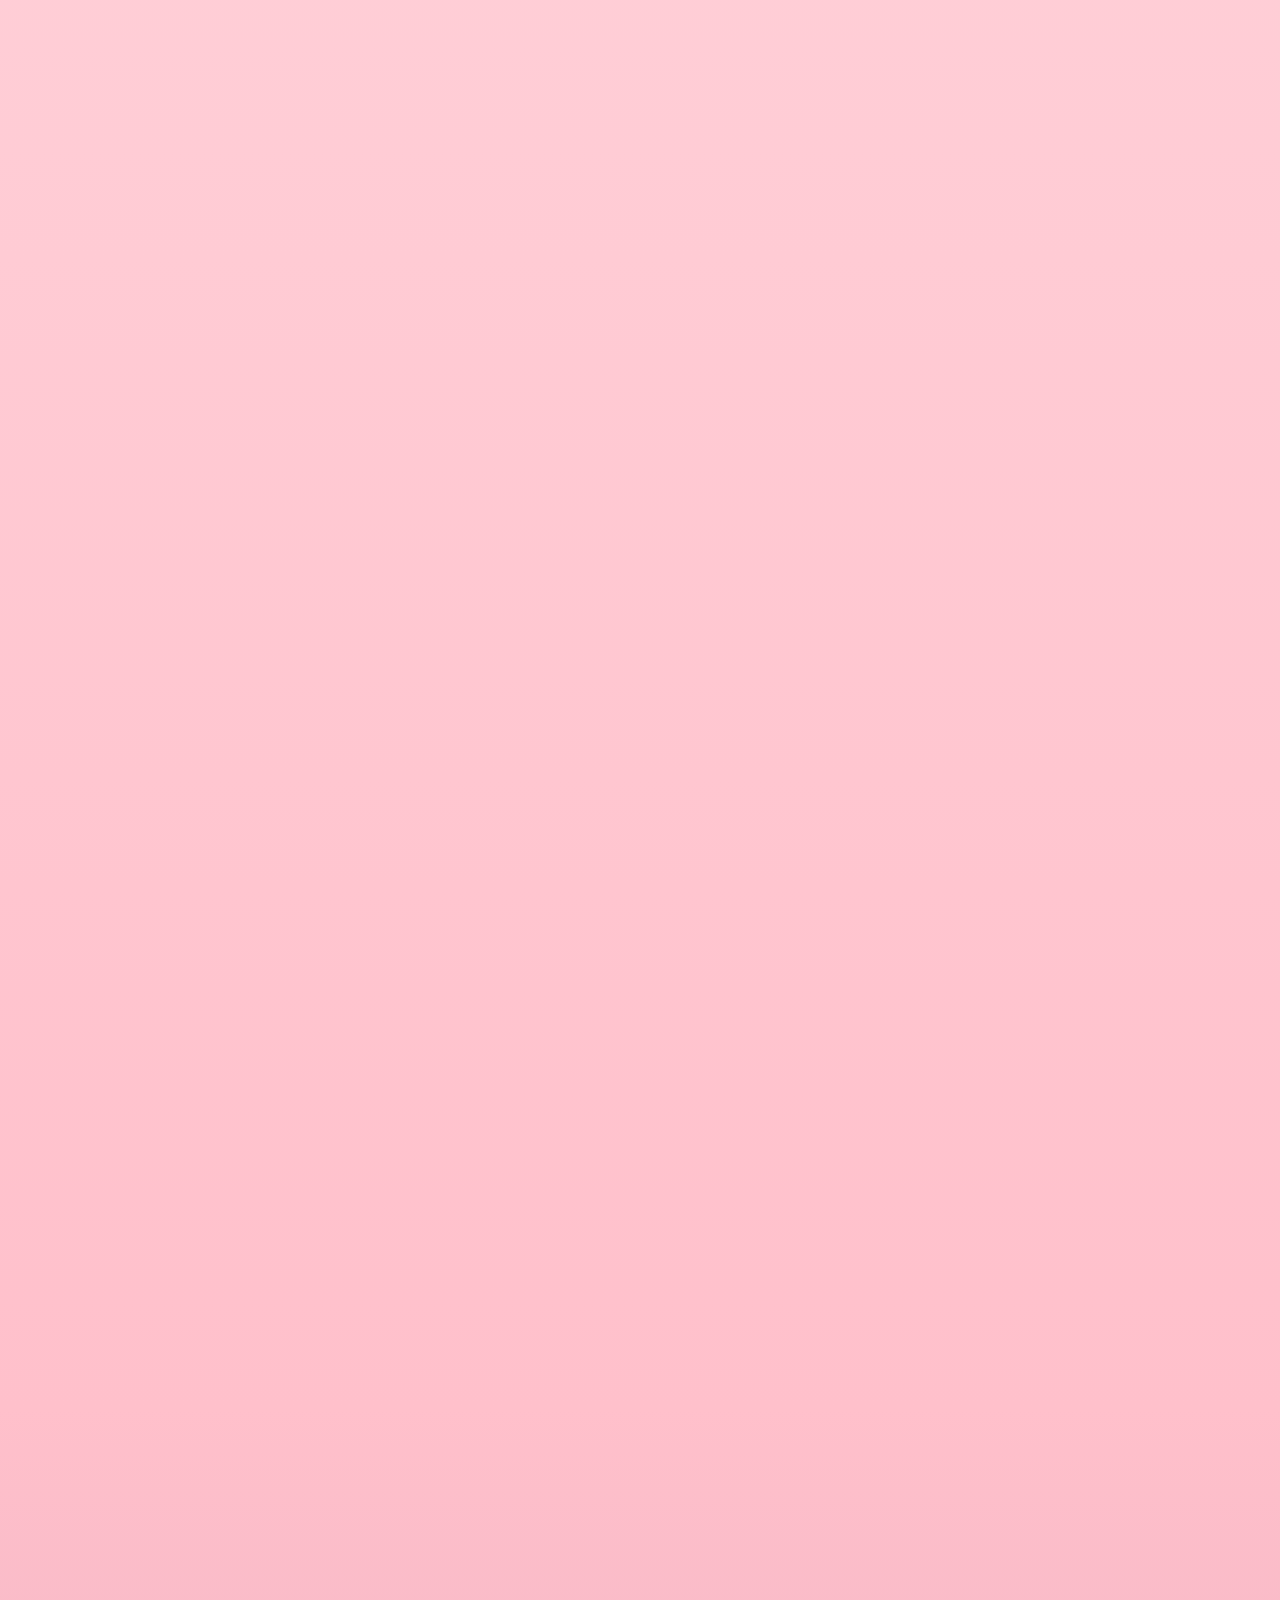
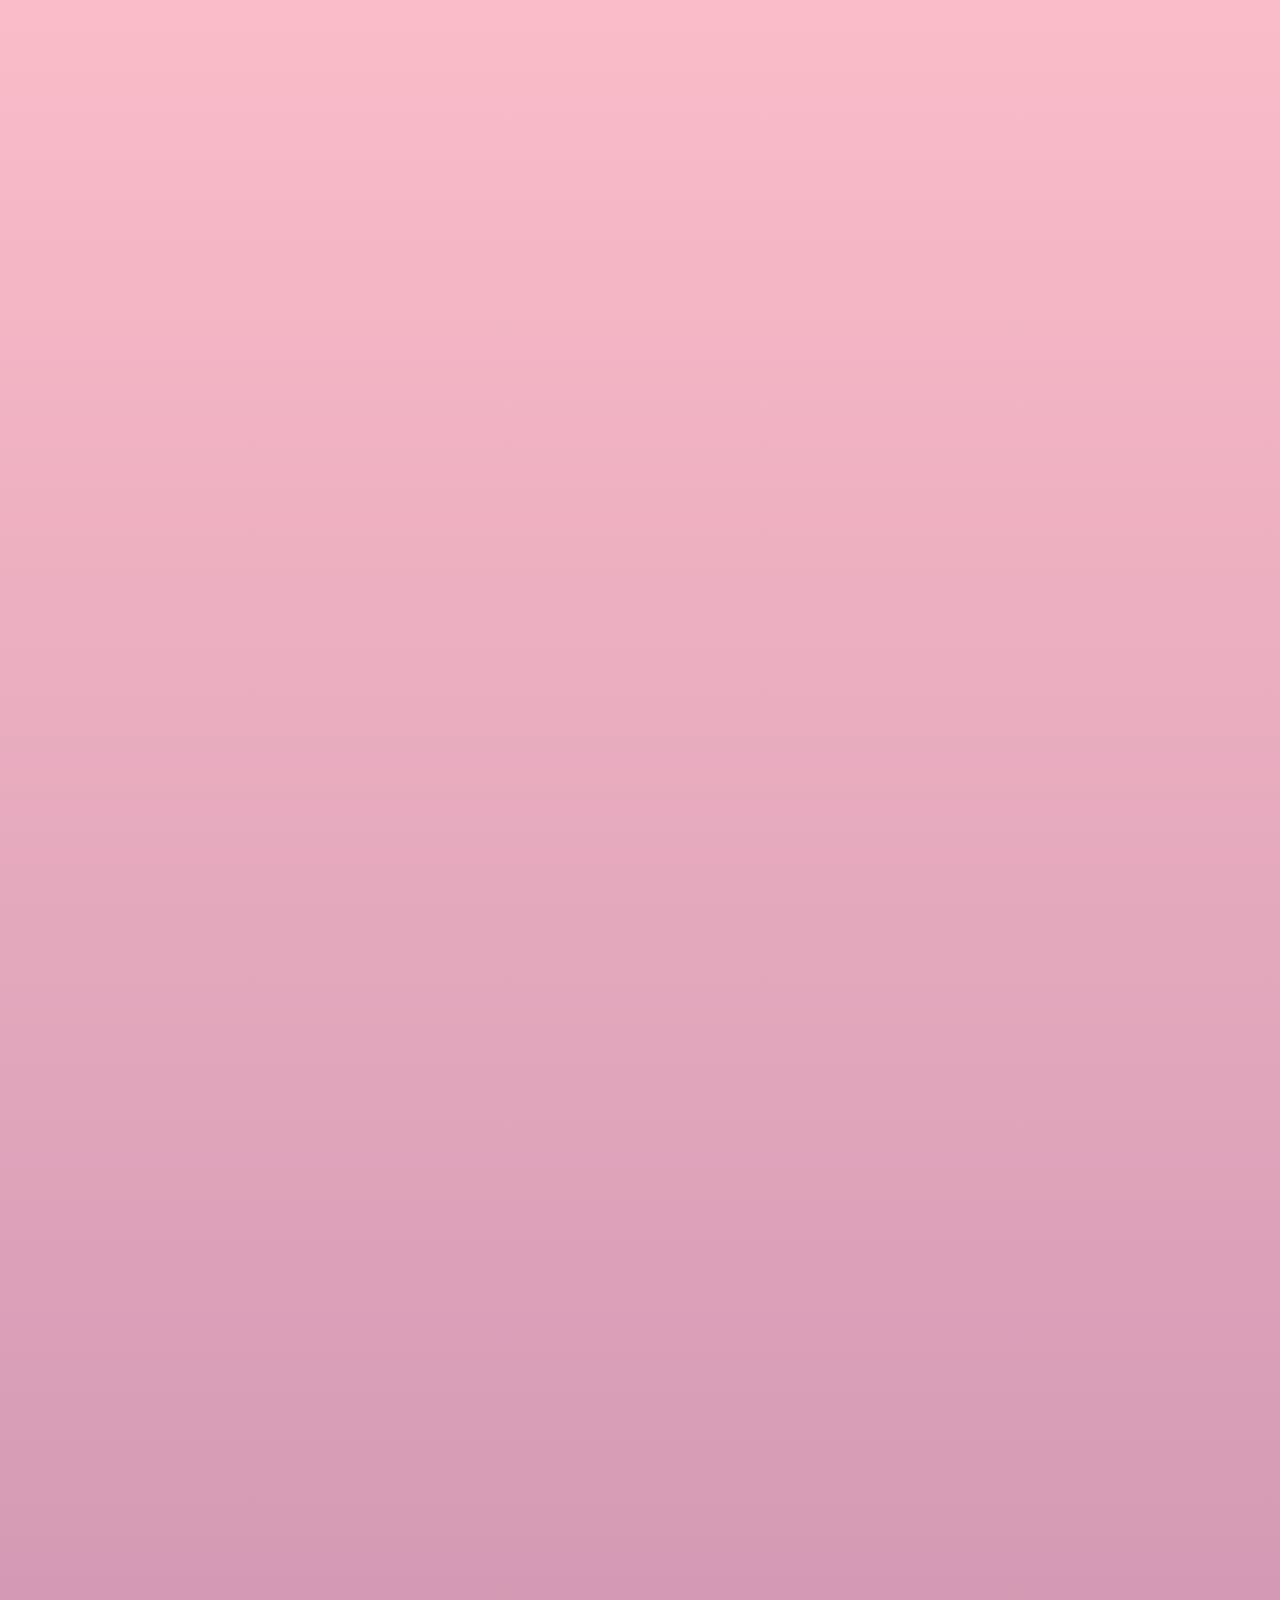
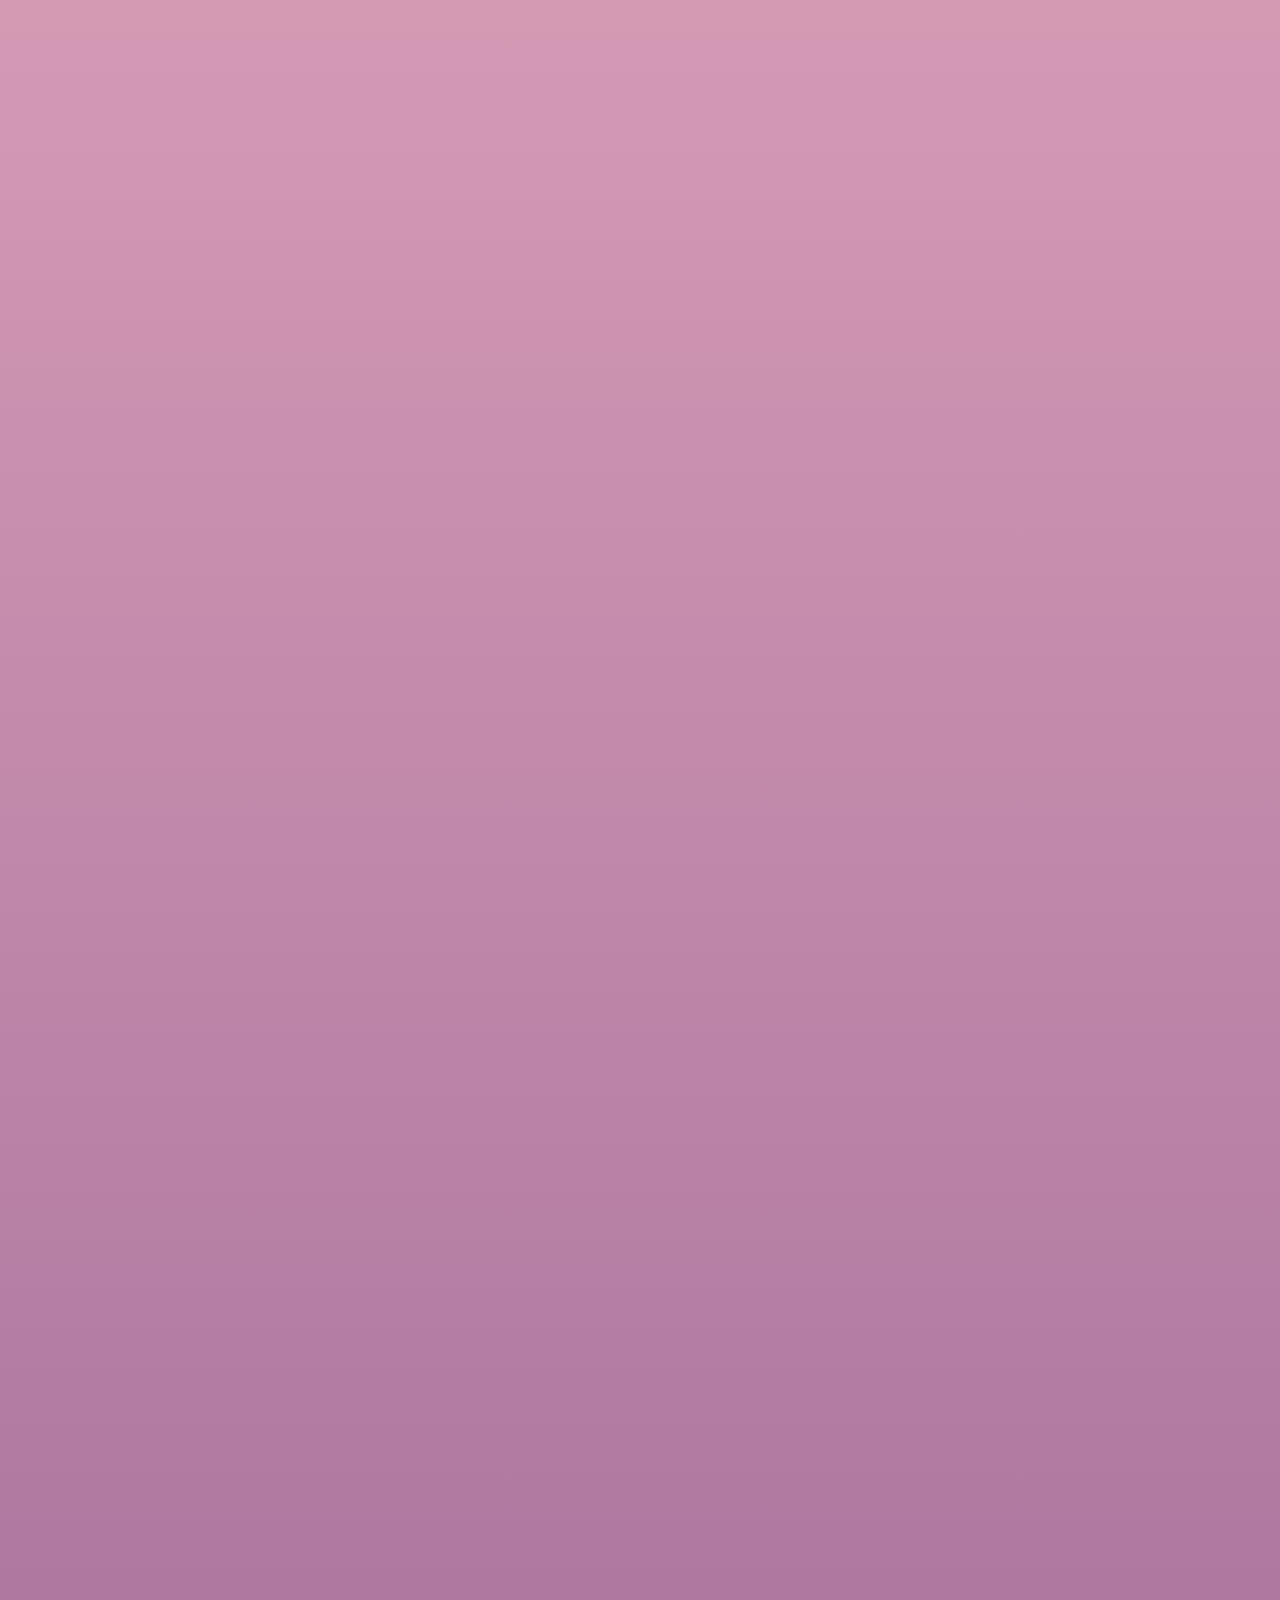
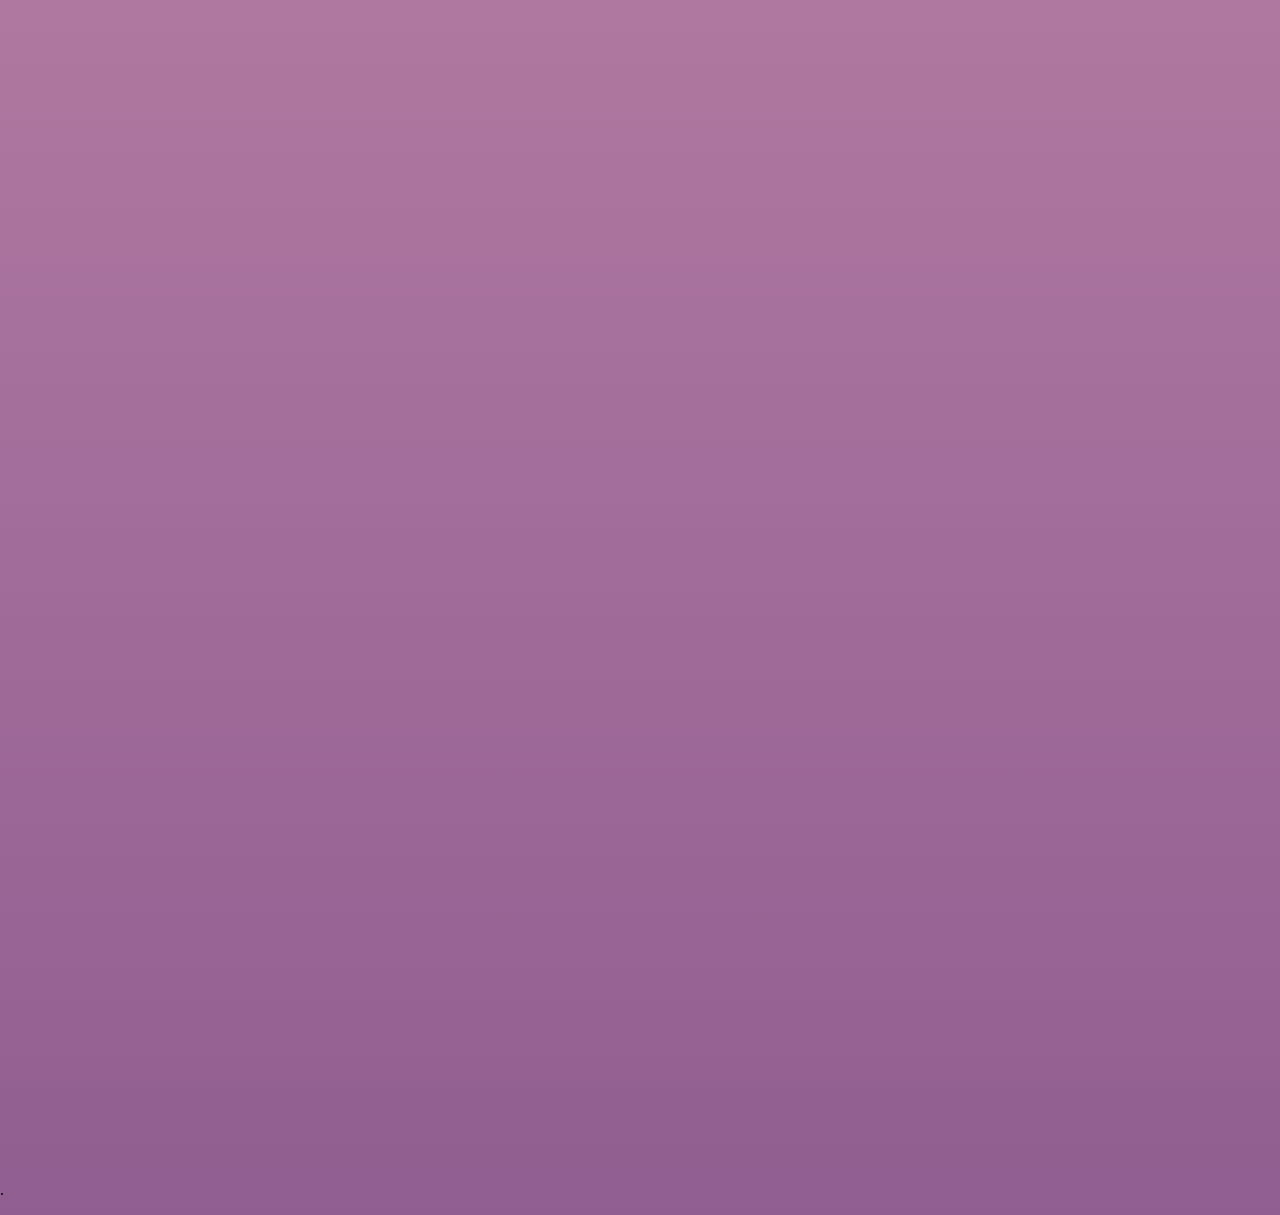
<file: contact.html>
<!DOCTYPE html>
<html>
    <head>
        <link rel="stylesheet" href="style.css">
        <title>Contact - Layan's proposal</title>
    </head>
    <body>
        <nav class="nav-bar">
            <a class="nav-link" href="index.html">Home</a>
            <a class="nav-link" href="about.html">About</a>
            <a class="nav-link" href="contact.html">Contact</a>
            <a class="nav-link" href="yes.html">Yes</a>
            <a class="nav-link" href="info.html">Info</a>
        </nav>

        <div class="container">
        </div>
            <h1>Contact info:</h1>
            <p>You already have it silly</p>
            <p id="space1">.</p>
    </body>
</html>
</file>
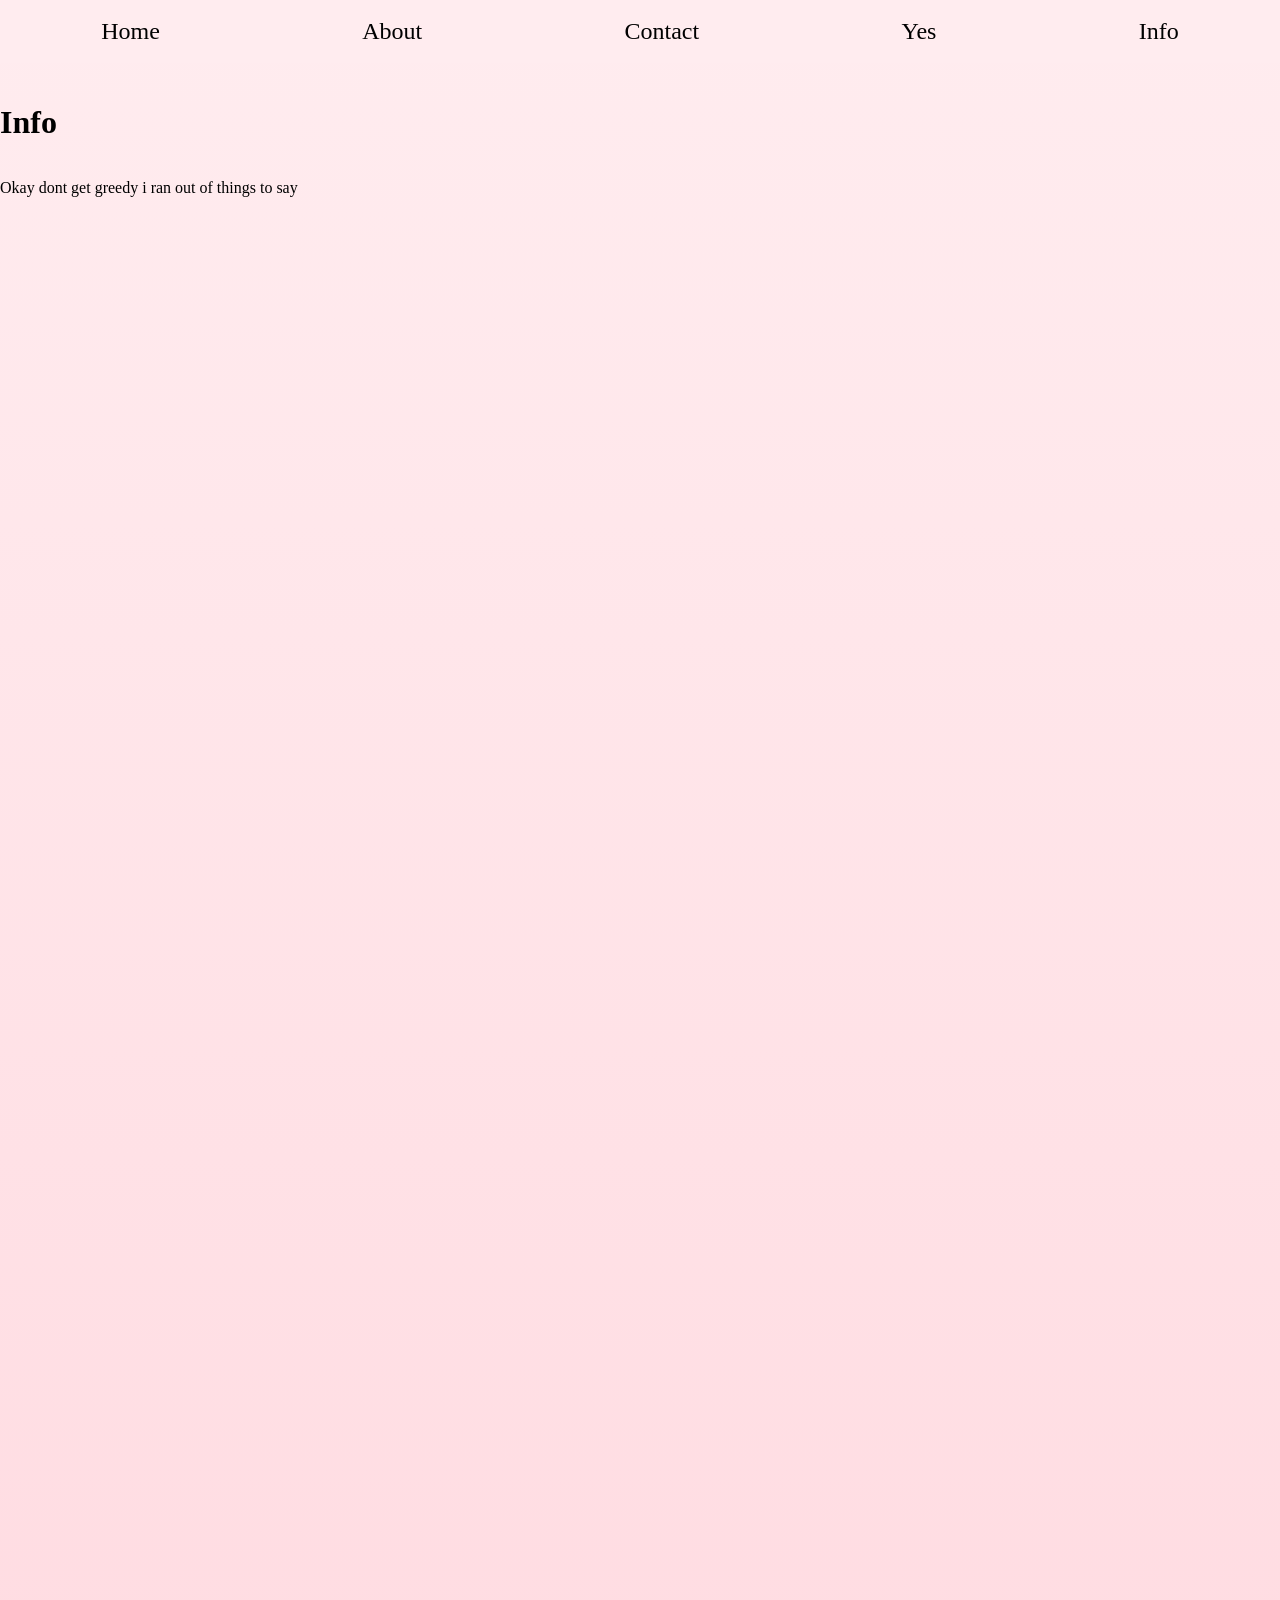
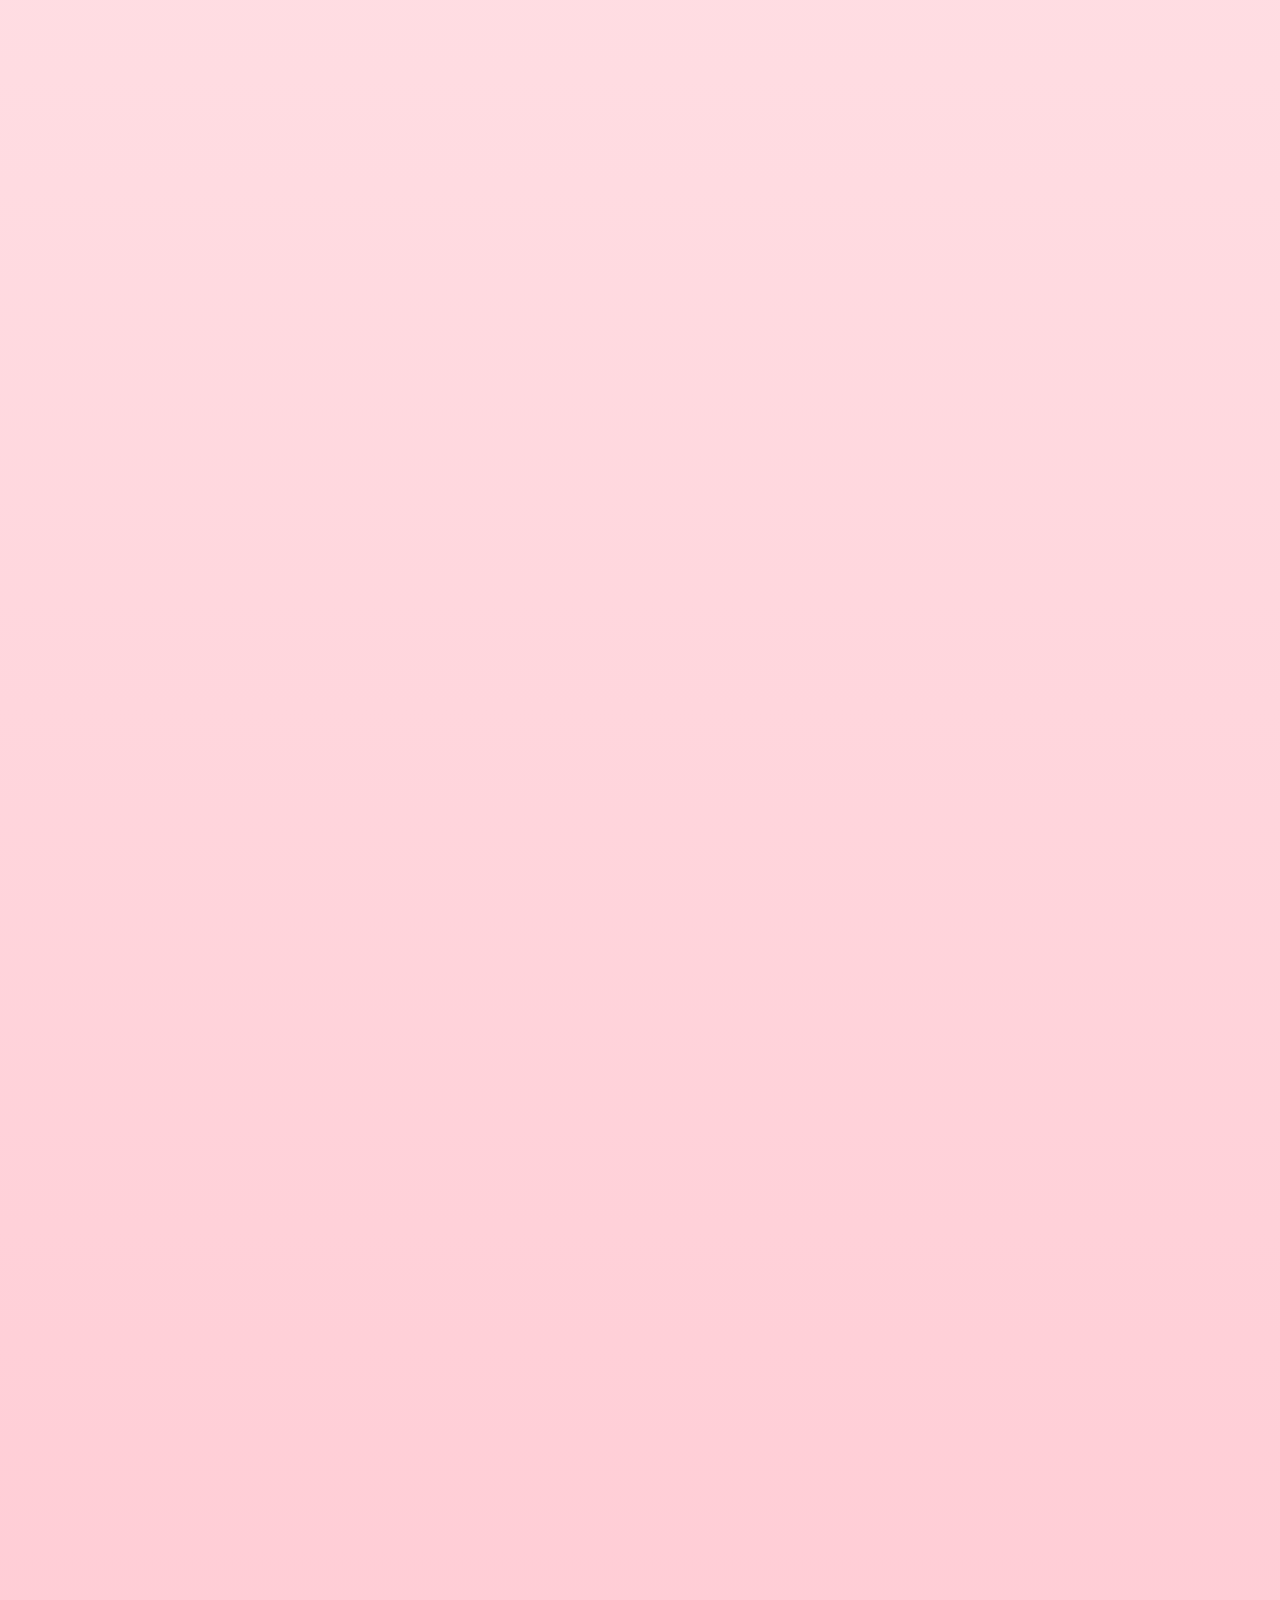
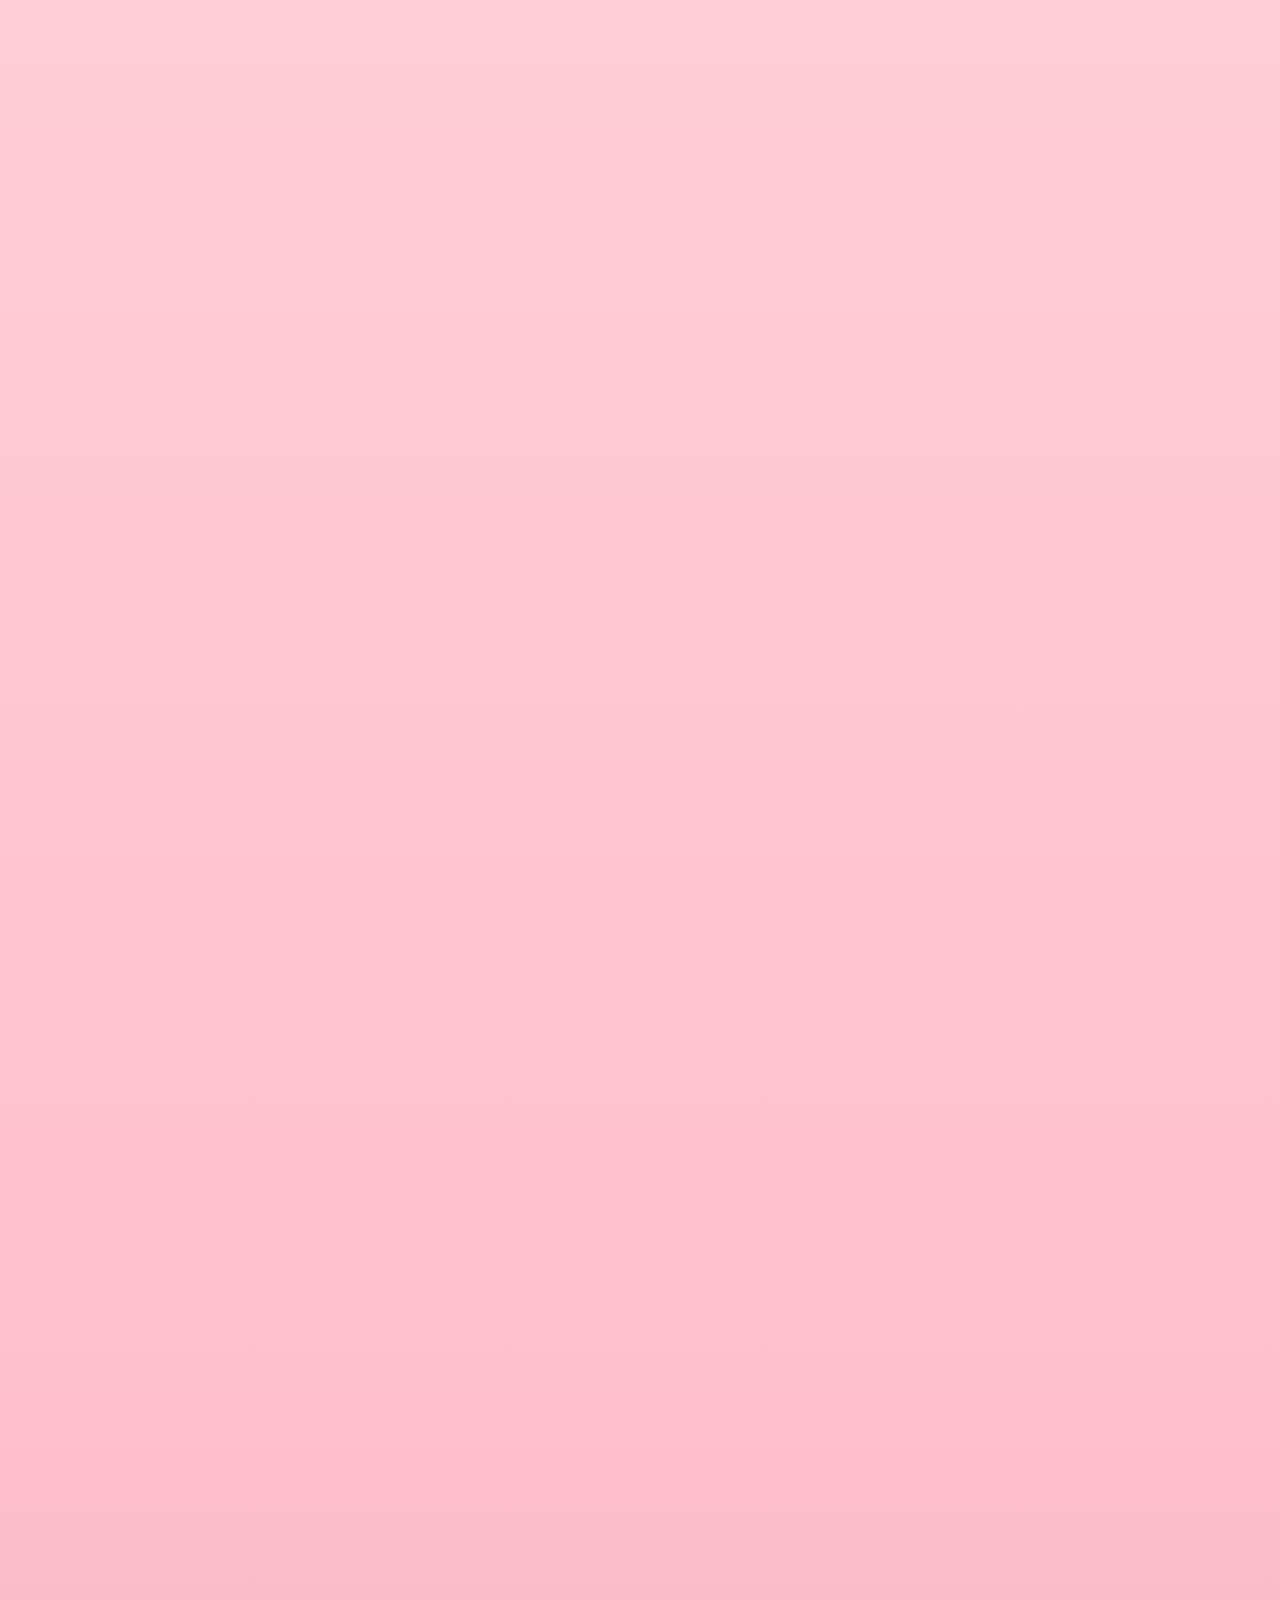
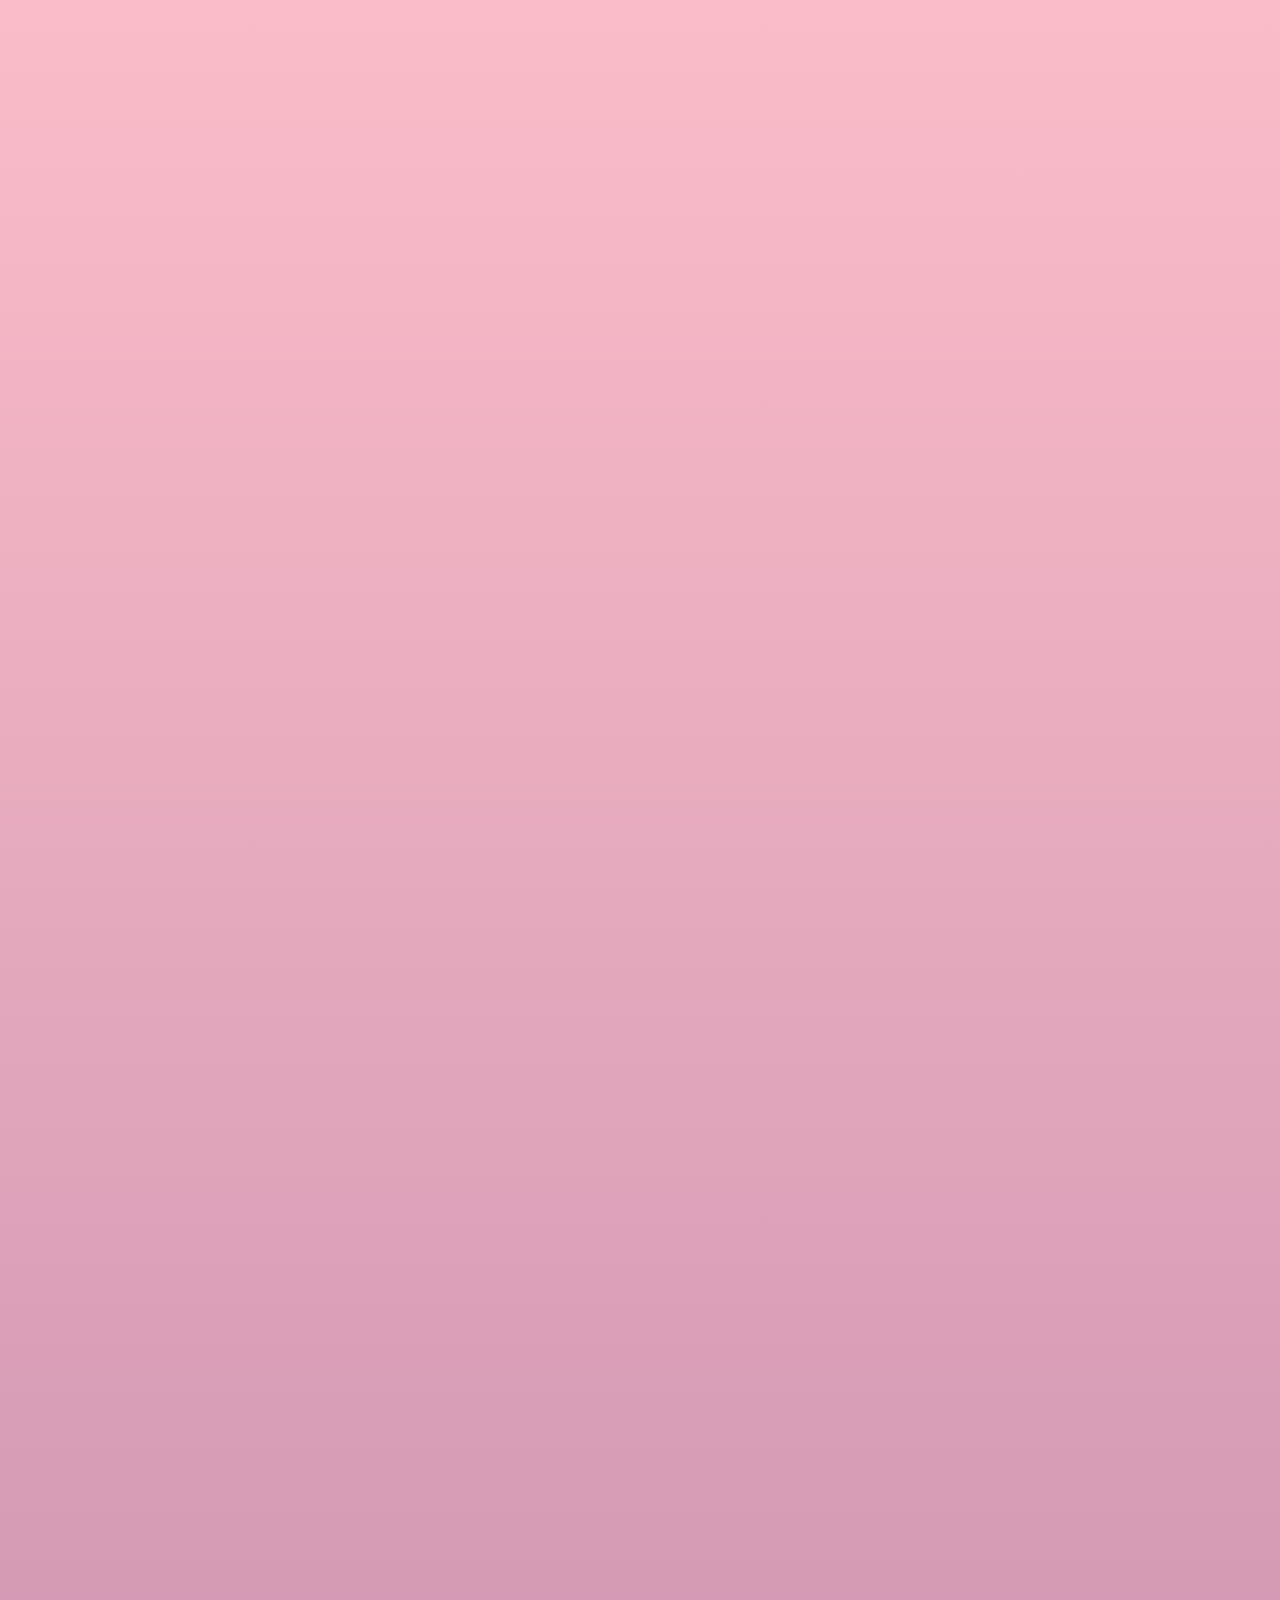
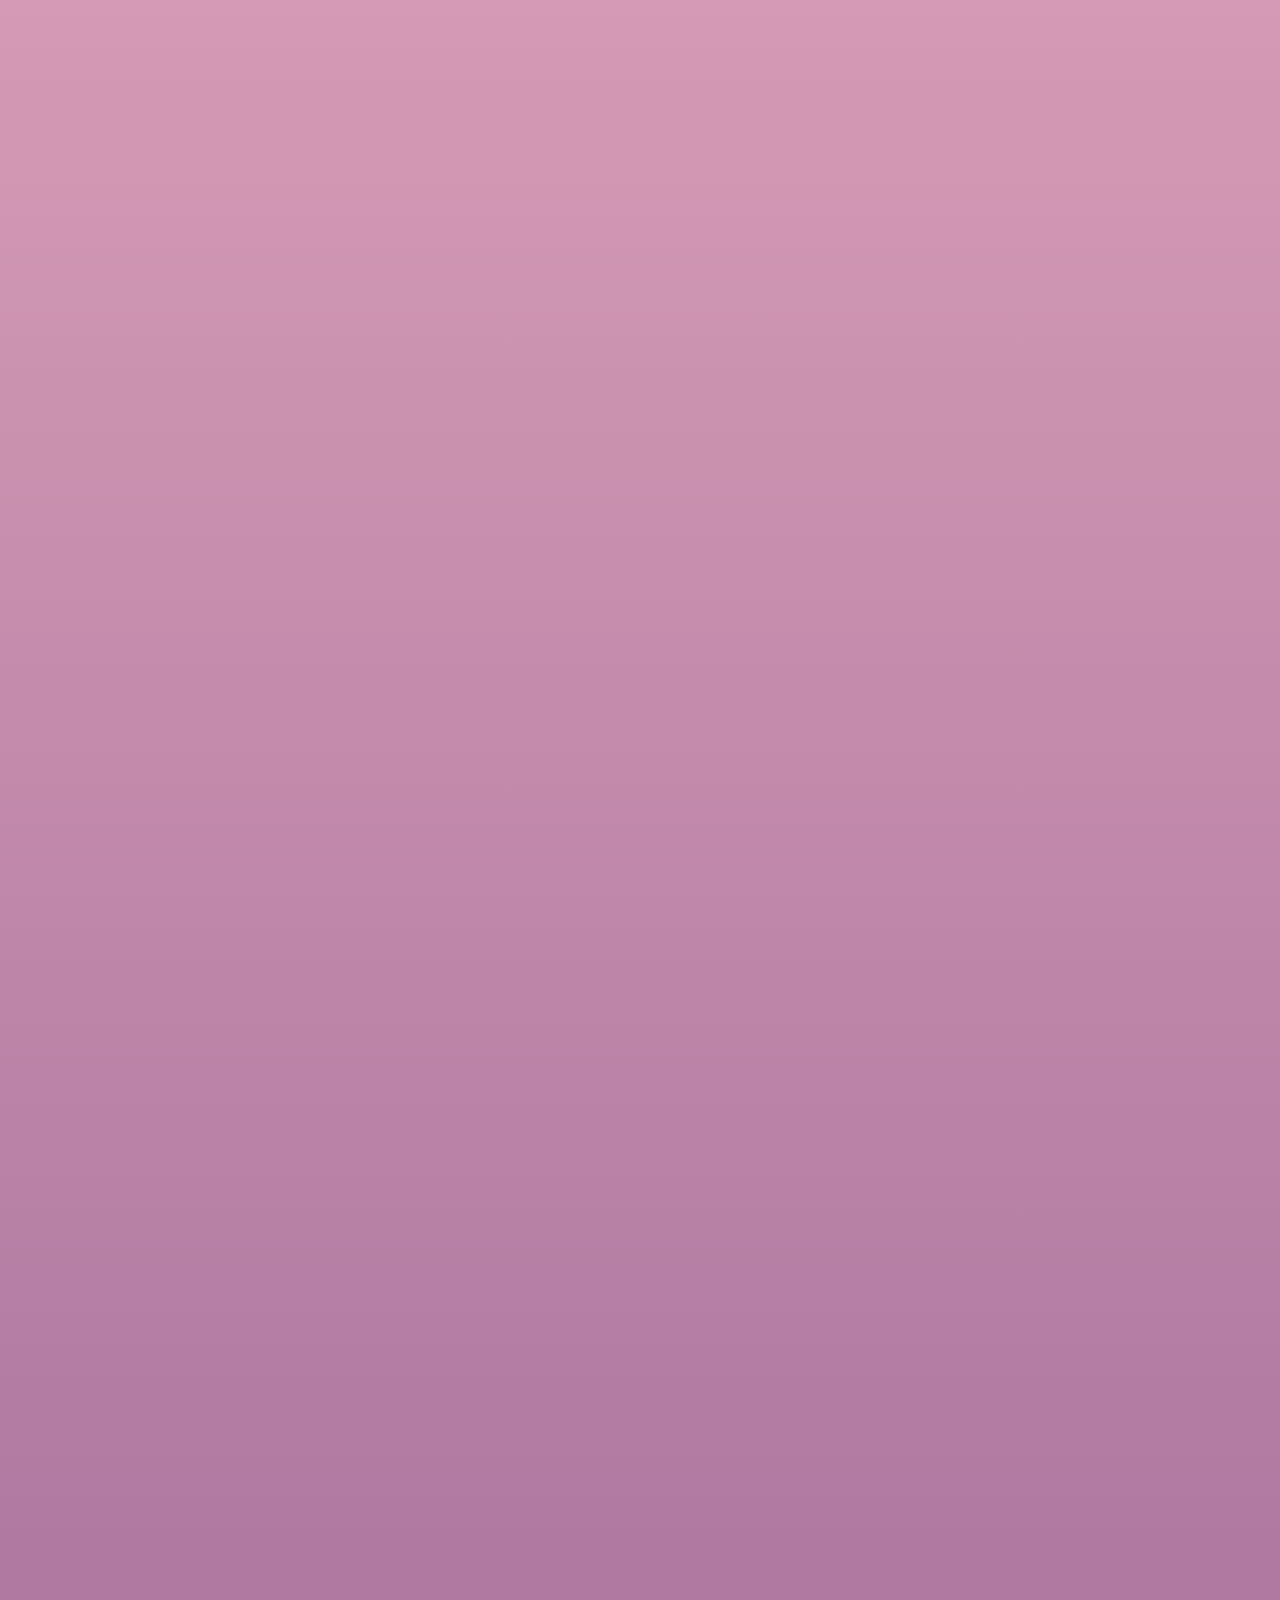
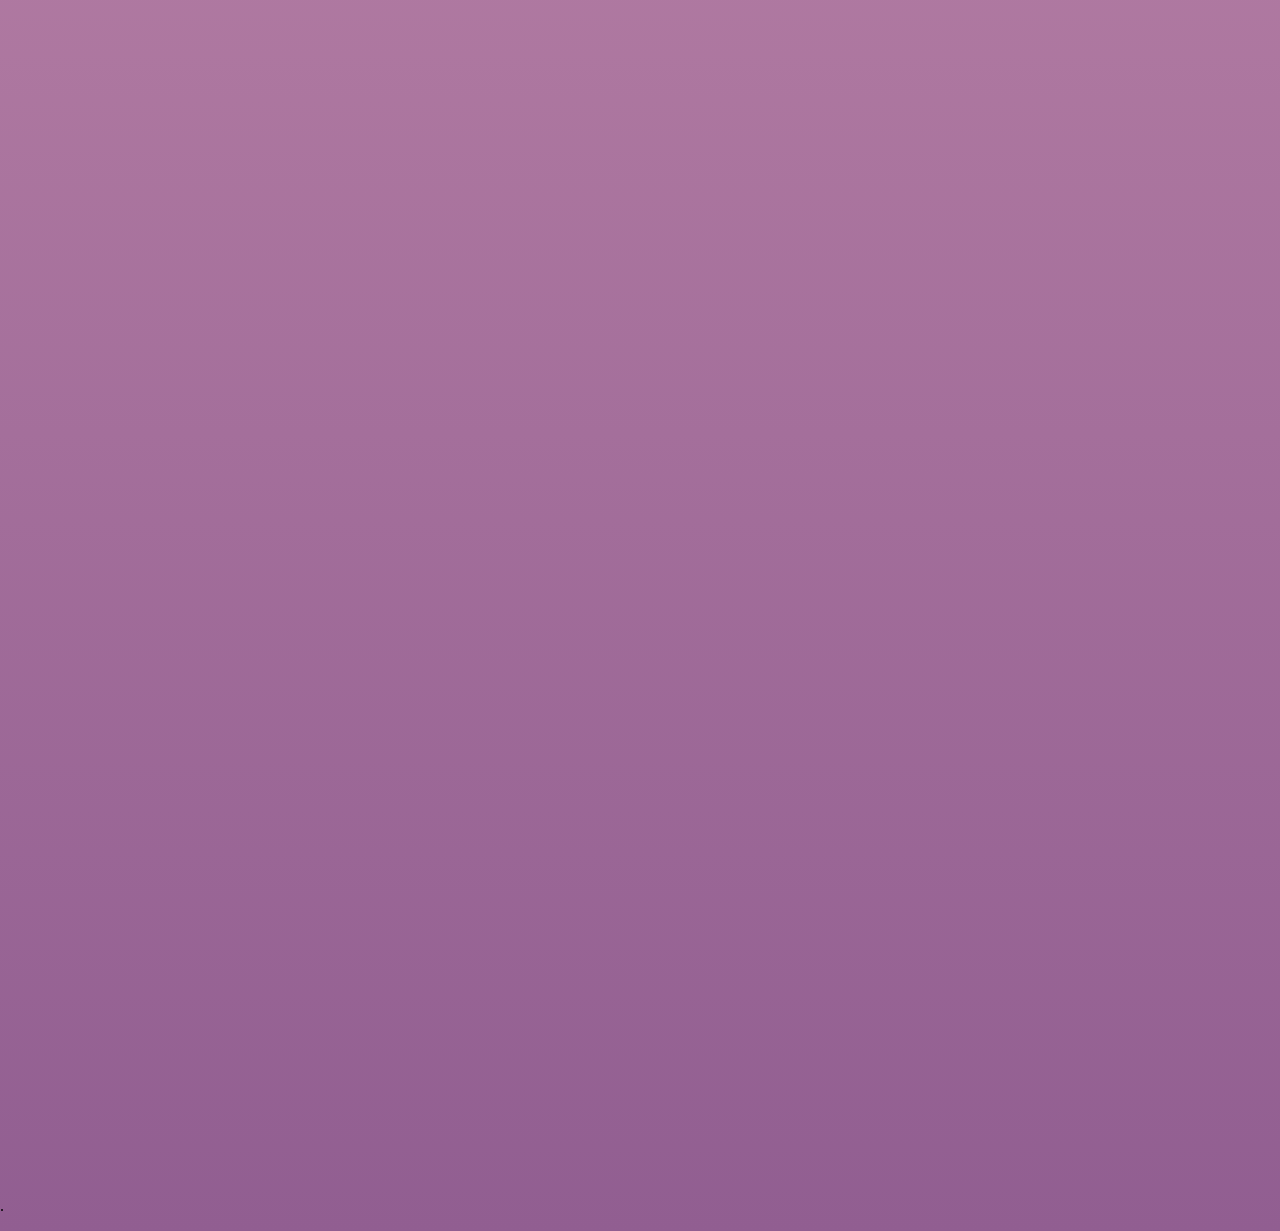
<file: info.html>
<!DOCTYPE html>
<html>
    <head>
        <link rel="stylesheet" href="style.css">
        <title>Info - Layan's proposal</title>
    </head>
    <body>
        <nav class="nav-bar">
            <a class="nav-link" href="index.html">Home</a>
            <a class="nav-link" href="about.html">About</a>
            <a class="nav-link" href="contact.html">Contact</a>
            <a class="nav-link" href="yes.html">Yes</a>
            <a class="nav-link" href="info.html">Info</a>
        </nav>

        <div class="container">
            <h1>Info</h1>
        </div>
            <p>Okay dont get greedy i ran out of things to say</p>
            <p id="space1">.</p>
    </body>
</html>
</file>
<file: style.css>
body{
    margin: 0;
    padding: 0;
    min-height: 100vh;
    background: linear-gradient(rgb(255, 236, 239), pink, rgb(145, 94, 145));
}

* {
    transition: all 0.3s ease;
}

/*-------------------------------NAVIGATION BAR--------------------------------*/

.nav-bar {
    font-family: Great Vibes, cursive;
    display: flex;
    flex-wrap: nowrap;
    justify-content: space-around;
    align-items: center;
    padding: 10px 0;
    margin-bottom: 20px;
    background-color: rgb(255, 236, 239);
    transition: background-color 0.3s ease;
}

.nav-bar:hover {
    background-color: rgb(255, 236, 239);
}

.nav-bar h3 {
    margin: 0;
    font-size: 24px;
    cursor: pointer;
    transition: color 0.2s ease;
}

.nav-bar a {
    color: inherit;
    text-decoration: none;
    display: inline-flex;
    white-space: nowrap;
    font-size: 24px;
    padding: 8px 12px;
    cursor: pointer;
    transition: color 0.2s ease, background-color 0.2s ease;
}

.nav-bar a:hover {
    color: #ab8ec6;
    background-color: rgba(171, 142, 198, 0.1);
    border-radius: 8px;
}

.nav-bar h3:hover {
    color: #ab8ec6;
}

/* ------------------------------------MAIN--------------------------------------*/

.container {
    display: flex;
    align-items: auto;
    justify-content: auto;
}

#the_perfect_girl{
    font-family: Great Vibes, cursive;
    text-align: center;
    margin-top: 100px;
    margin-left: 150px;
    font-size: 50px;
    margin-right: 20px;
}

#line{
    position: absolute;
    top: 30px;
    left: 575px;
    pointer-events: none;
}


#cat_pic{
    margin-left: 100px;
    height: 380px;
    width: 373px;
}

/*--------------------------------------BODY--------------------------------------*/

#test{
    font-family: Great vibes, cursive;
    font-size: x-large;
    color: black;
    border: 1px;
    width: 400px;
    height: 250px;
    position: absolute;
    top: 280px;
    left: 640px;
}

#temp{
    margin-top: 90px;
}

#home_main1{
    font-family: Great vibes, cursive;
    font-size: x-large;
    color: black;
    border: 1px;
    width: 450px;
    height: 250px;
    margin-left: 60%
}

#home_main2{
    font-family: Great vibes, cursive;
    font-size: x-large;
    color: black;
    border: 1px;
    width: 350px;
    height: 250px;
    margin-left: 10%;
    margin-top: 200px;
}

#home_main3{
    font-family: Great vibes, cursive;
    font-size: x-large;
    color: black;
    border: 1px;
    width: 350px;
    height: 250px;
    margin-left: 60%;
}

#home_main4{
    font-family: Great vibes, cursive;
    font-size: x-large;
    color: black;
    border: 1px;
    width: 350px;
    height: 250px;
    margin-left: 10%;
}

#home_main5{
    font-family: Great vibes, cursive;
    font-size: x-large;
    color: black;
    border: 1px;
    width: 350px;
    height: 250px;
    margin-left: 60%;
}

#home_main6{
    font-family: Great vibes, cursive;
    font-size: x-large;
    color: black;
    border: 1px;
    width: 350px;
    height: 250px;
    margin-left: 10%;
}

#home_main7{
    font-family: Great vibes, cursive;
    font-size: 50px;
    color: black;
    text-align: center;
    border: 1px;
    width: 925px;
    height: 250px;
    margin-left: 16%;
    Margin-top: 100px;
}

.question-block {
    text-align: center;
    margin: 0 auto 40px;
    width: 100%;
}

.question-label {
    display: block;
    font-family: Great Vibes, cursive;
    font-size: 2rem;
    color: black;
    margin-bottom: 18px;
}

.answer-button {
    font-family: Great Vibes, cursive;
    font-size: 2rem;
    padding: 12px 28px;
    margin: 0 12px;
    border: 2px solid #ab8ec6;
    border-radius: 14px;
    background: white;
    color: black;
    cursor: pointer;
    transition: all 0.2s ease;
}

.answer-button:hover {
    background: #f7e6f4;
    color: #7d4f99;
}

.no-button {
    position: relative;
}

.no-button:hover {
    color: transparent;
}

.no-button::after {
    content: "";
    position: absolute;
    inset: 0;
    display: flex;
    align-items: center;
    justify-content: center;
    font-family: Great Vibes, cursive;
    font-size: 2rem;
    color: transparent;
    transition: color 0.2s ease;
}

.no-button:hover::after {
    content: "also yes";
    color: black;
}

#response-message {
    font-family: Great Vibes, cursive;
    font-size: 2rem;
    color: black;
    margin-top: 20px;
    text-align: center;
}

.hidden-message {
    visibility: hidden;
    opacity: 0;
    transition: opacity 0.3s ease;
}

.hidden-message.visible {
    visibility: visible;
    opacity: 1;
}

#space1{
    margin-top: 9000px;
}

#space2{
    margin-top: 200px;
}

.autoshow{
    animation: AutoShowAnimation both;
    animation-timeline: view(70% 5%);
}

@keyframes AutoShowAnimation {
    from {
        opacity: 0;
        trasnform: translateY(200px) scale(0.3);
    }
    to {
        opacity: 1;
        transform: translateY(0) scale(1);
    }
}
</file>
